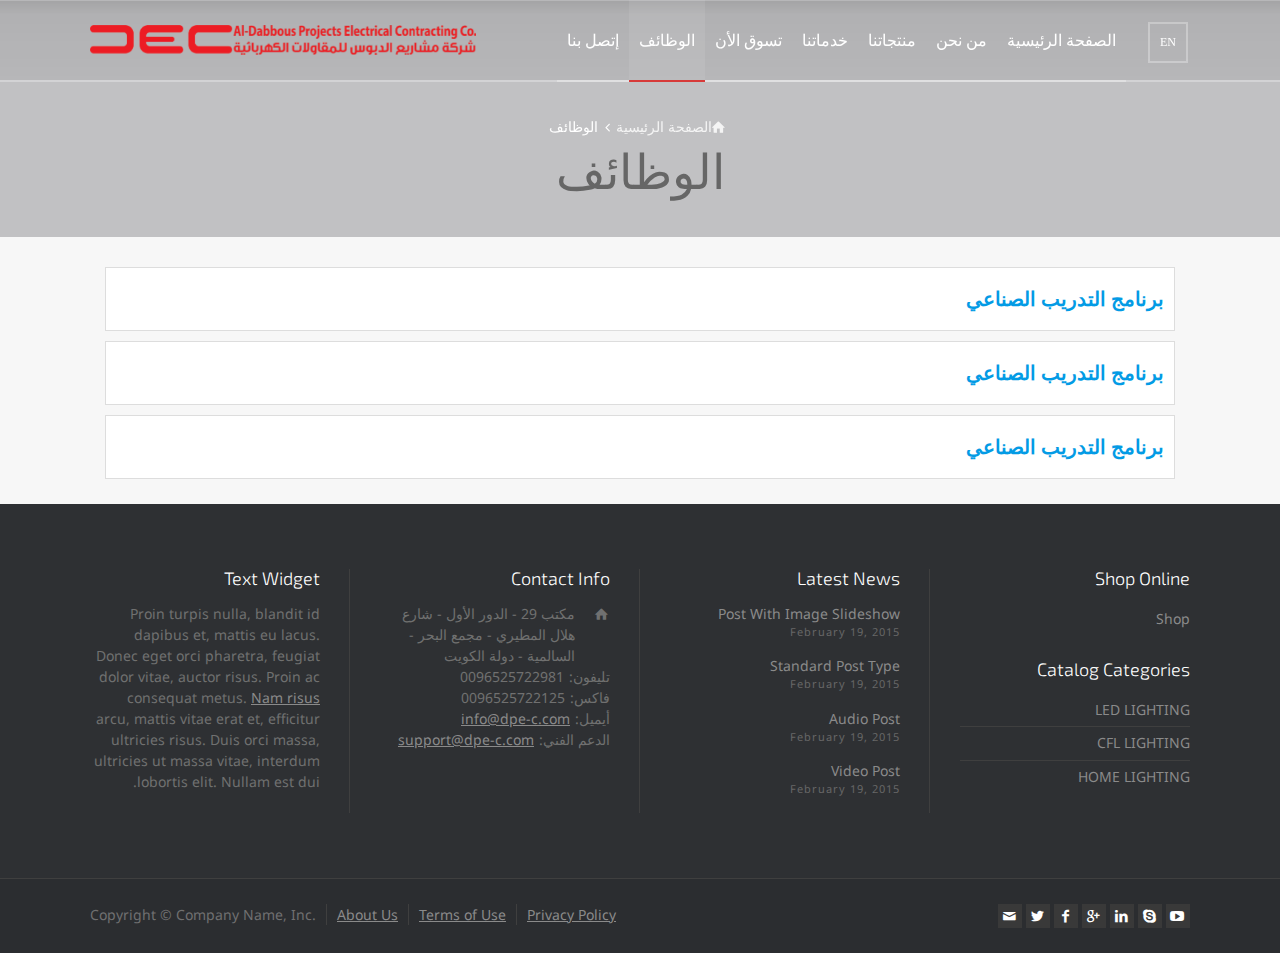
<file: ar/career.html>
<!doctype html>
<html lang="en-US" class="no-js">

<head>
	<meta charset="UTF-8" />
	<meta name="viewport" content="width=device-width, initial-scale=1, maximum-scale=1">
	<title>Al-Dabbous Projects Electrical Contractiong Co.</title>
	<link rel='dns-prefetch' href='https://fonts.googleapis.com/' />
	<link type="text/css" media="all" href="../css/autoptimize_32540e44060304856d0320cb5774f41c.css" rel="stylesheet" />
	<link type="text/css" media="all" href="../css/custom.css" rel="stylesheet" />
	<link rel='stylesheet' href='https://fonts.googleapis.com/css?family=Exo+2%3A300,regular%7CNoto+Sans%3Aregular&amp;subset=cyrillic,latin,greek,devanagari,cyrillic-ext,greek-ext,vietnamese,latin-ext&amp;ver=4.9.3'
	 type='text/css' media='all' />
	<script src='../js/jquery.js'></script>

	<style>
		.stuck #logo a {
			max-height: 65px;
			line-height: 65px;
		}

		.stuck #navigation>li>a {
			line-height: 65px;
		}

		#navigation>li>a,
		#logo a {
			transition: all .3s linear;
		}

		@media screen and (max-width:980px) {
			.uc-tools-desktop {
				display: none;
			}
		}
	</style>


</head>

<body class="home page-template-default page page-id-2360 rt-loading overlapped-header header-layout2 wpb-js-composer js-comp-ver-4.9.2 vc_responsive page-arabic">
	<div class="go-to-top icon-up-open"></div>
	<!-- background wrapper -->
	<div id="container">
		<header class="top-header overlapped fullwidth sticky sticky-logo">
			<div class="header-elements">
				<!-- mobile menu button -->
				<div class="mobile-menu-button icon-menu"></div>

				<!-- logo -->
				<div id="logo" class="site-logo">
					<a href="index.html" title="Electrical Website" class="logo-image-link">
						<img src="../img/rt20-logo-1x1.png" alt="Logo" class="main_logo" />
						<img src="../img/rt20-logo-1x1.png" alt="Logo" class="sticky_logo" /></a>
				</div><!-- / end #logo -->

				<div class="header-right">


					<!-- navigation holder -->
					<nav>
						<ul id="navigation" class="menu">
							<li class="menu-item" data-depth='0'>
								<a href="index.html">الصفحة الرئيسية</a>
							</li>
							<li class="menu-item menu-item-has-children o-direction" data-depth='0'>
								<a href="javascript:void(0);">من نحن</a>
								<ul class="sub-menu">
									<li class="menu-item" data-depth='1'>
										<a href="javascript:void(0);">حول DEC</a>
									</li>
									<li class="menu-item" data-depth='1'>
										<a href="javascript:void(0);">مهمتنا</a>
									</li>
								</ul>
							</li>
							<li class="menu-item menu-item-has-children o-direction" data-depth="0">
								<a href="javascript:void(0);">منتجاتنا</a>
								<ul class="sub-menu">
									<li class="menu-item menu-item-has-children" data-depth="1">
										<a href="javascript:void(0);">LED إضاءة</a>
										<ul class="sub-menu">
											<li class="menu-item menu-item-has-children"
											 data-depth="2"><a href="javascript:void(0);">LED لمبات</a>
												<ul class="sub-menu">
													<li class="menu-item" data-depth="3">
														<a href="javascript:void(0);">LED لمبات</a>
													</li>
													<li class="menu-item" data-depth="3">
														<a href="javascript:void(0);">LED فليمانت</a>
													</li>
												</ul>
											</li>
											<li class="menu-item menu-item-has-children" data-depth="2">
												<a href="javascript:void(0);">LED معلقات الإنارة</a>
												<ul class="sub-menu">
													<li class="menu-item" data-depth="3">
														<a href="javascript:void(0);">إضاءة داخلية</a>
													</li>
													<li class="menu-item" data-depth="3">
														<a href="javascript:void(0);">إضاءة خارجية</a>
													</li>
												</ul>
											</li>
											<li class="menu-item" data-depth="2">
												<a href="javascript:void(0);">LED إضاءة الشوارع</a>
											</li>
											
										</ul>
									</li>
									<li class="menu-item" data-depth="1">
										<a href="javascript:void(0);">توفير الطاقة  لمبات </a>
									</li>
									<li class="menu-item menu-item-has-children" data-depth="1">
										<a href="javascript:void(0);">إضاءة المنازل</a>
										<ul class="sub-menu">
											<li class="menu-item menu-item-has-children" data-depth="2">
												<a href="javascript:void(0);">المعلقات</a>
												<ul class="sub-menu">
													<li class="menu-item" data-depth="3">
														<a href="javascript:void(0);">معلقات ماريا تريسا</a>
													</li>
													<li class="menu-item" data-depth="3">
														<a href="javascript:void(0);">معلقات كريستال</a>
													</li>
													<li class="menu-item" data-depth="3">
														<a href="javascript:void(0);">سقفيات</a>
													</li>
													<li class="menu-item" data-depth="3">
														<a href="javascript:void(0);">معلقات مودرن</a>
													</li>
													<li class="menu-item" data-depth="3">
														<a href="javascript:void(0);">معلقات حديد كلاسيك</a>
													</li>
												</ul>
											</li>
											<li class="menu-item menu-item-has-children" data-depth="2">
												<a href="javascript:void(0);">جوانب</a>
												<ul class="sub-menu">
													<li class="menu-item" data-depth="3">
														<a href="javascript:void(0);">جوانب كريستال</a>
													</li>
													<li class="menu-item" data-depth="3">
														<a href="javascript:void(0);">جوانب شمعدان</a>
													</li>
													<li class="menu-item" data-depth="3">
														<a href="javascript:void(0);">جوانب كلاسيك</a>
													</li>
												</ul>
											</li>
											<li class="menu-item" data-depth="2">
												<a href="javascript:void(0);">فوانيس</a>
											</li>
											<li class="menu-item menu-item-has-children" data-depth="2">
												<a href="javascript:void(0);">إضاءة مكتب و طاولات</a>
												<ul class="sub-menu">
													<li class="menu-item" data-depth="3">
														<a href="javascript:void(0);">لمبات إضاءة أرضية</a>
													</li>
													<li class="menu-item" data-depth="3">
														<a href="javascript:void(0);">لمبات مكتب</a>
													</li>
													<li class="menu-item" data-depth="3">
														<a href="javascript:void(0);">لمبات كريستال</a>
													</li>
													<li class="menu-item" data-depth="3">
														<a href="javascript:void(0);">لمبات زجاج فينيسي</a>
													</li>
													<li class="menu-item" data-depth="3">
														<a href="javascript:void(0);">لمبات  جانبية خزف</a>
													</li>
													<li class="menu-item" data-depth="3">
														<a href="javascript:void(0);">لمبات جانبية حديد</a>
													</li>
												</ul>
											</li>
											<li class="menu-item" data-depth="2">
												<a href="javascript:void(0);">إضاءة الحدائق</a>
											</li>
										</ul>
									</li>
								</ul>
							</li>
							<li class="menu-item" data-depth='0'>
								<a href="javascript:void(0);">خدماتنا</a>
							</li>
							<li class="menu-item" data-depth='0'>
								<a href="javascript:void(0);">تسوق الأن</a>
							</li>
							<li class="menu-item current-menu-item" data-depth='0'>
								<a href="javascript:void(0);">الوظائف</a>
							</li>
							<li class="menu-item" data-depth='0'>
								<a href="contact-us.html">إتصل بنا</a>
							</li>
						</ul>
					</nav>
					

					<!-- shortcut buttons -->
					<div id="tools" class="uc-tools-desktop">
						<ul>


							<!-- <li class="tool-icon" title="Login"><span class="icon-line-login"></span>

								<div class="widget">
									<h5>Login</h5>


									<form method="post" class="login" action="my-account.html">


										<p class="form-row form-row-wide">
											<label for="username">Username or email address <span class="required">*</span></label>
											<input class="input-text" name="username" id="username" value="" type="text">
										</p>
										<p class="form-row form-row-wide">
											<label for="password">Password <span class="required">*</span></label>
											<input class="input-text" name="password" id="password" type="password">
										</p>


										<p class="form-row">
											<input id="_wpnonce" name="_wpnonce" value="88dbec675f" type="hidden"><input name="_wp_http_referer" value="/"
											 type="hidden"> <input class="button" name="login" value="Login" type="submit">
											<label for="rememberme" class="inline">
												<input name="rememberme" id="rememberme" value="forever" type="checkbox"> Remember me </label>
										</p>
										<p class="lost_password">
											<a href="lost-password.html">Lost your password?</a>
										</p>


									</form>

								</div>
							</li> -->


							<!-- <li class="tool-icon cart" title="Cart"><span class="icon-line-bag"><sub class="number empty">0</sub></span>
								<div class="widget woocommerce widget_shopping_cart">

									<h5>Cart</h5>
									<div class="widget_shopping_cart_content"></div>

								</div>
							</li> -->

							<!-- <li class="tool-icon search" title="Search"><span class="icon-line-search"></span>
								<div class="widget">
									<form method="get" action="rt20-demo3_rtthemes_default.html" class="wp-search-form rt_form">
										<ul>
											<li><input class="search showtextback" placeholder="search" name="s" type="text"><span class="icon-search-1"></span></li>
										</ul>
									</form>
								</div>
							</li> -->



							<li class="tool-icon languages" title="Languages" onclick="javascript:location.href='../en/career.html'"><span><sub>En</sub></span>
							</li>
						</ul>

						<ul>
							<li class="tool-icon" title="Toggle Buttons"><span class="icon-plus"></span></li>
						</ul>

					</div><!-- / end #tools -->



				</div><!-- / end .header-right -->
				<div id="tools">
					<ul></ul>
					<ul class="">






						<li class="tool-icon languages" title="Languages" onclick="javascript:location.href='../en/career.html'"><span><sub>EN</sub></span>
						</li>
					</ul>

					<!-- <ul>
							<li class="tool-icon" title="Toggle Buttons"><span class="icon-plus"></span></li>
						</ul> -->

				</div>

			</div>



		</header>



		<!-- main contents -->
		<div id="main_content">
			<div class="content_row row sub_page_header fullwidth rtl" style="background-color: #c1c1c3;">
				<div class="content_row_wrapper  ">
					<div class="col col-sm-12">
						<div class="breadcrumb">
							<ol vocab="http://schema.org/" typeof="BreadcrumbList">
								<li property="itemListElement" typeof="ListItem">
									<a property="item" typeof="WebPage" class="icon-home" href="index.html"><span property="name">الصفحة الرئيسية</span>
										<meta property="position" content="1"></a> <span class="icon-angle-right"></span> </li>
								<li property="itemListElement" typeof="ListItem">
									<span property="name">الوظائف</span>
									<meta property="position" content="2">
								</li>
							</ol>
						</div>
						<section class="page-title">
							<h1>الوظائف</h1>
						</section>
					</div>
				</div>
			</div>
			<div class="content_row row vc_row wpb_row vc_row-fluid default-style fullwidth rtl">
                <div class="content_row_wrapper  default" style="padding-left:15px;padding-right:15px;">
                    <div class="vc_col-sm-12 wpb_column vc_column_container">
                        <div class="wpb_wrapper career-block">
                            <div class="rt-toggle">
                                <ol>
                                    <li class="poptop">
                                        <div class="toggle-head">
                                            <div class="toggle-title clean_heading">برنامج التدريب الصناعي</div>
                                        </div>
                                        <div class="toggle-content">
                                            <p class="job_discription">نحن نقدم التدريب الصناعي على ما يلي
                                                التقنيات:
                                            </p>
                                            <ul class="jobs_ul">
                                                <li>PHP</li>
                                                <li> MVC Framework </li>
                                                <li> MySql (database) </li>
                                                <li> Web API and Web services (xml, json), Payment gateways, Paypal</li>
                                                <li> Content Management Systems </li>
                                                <li> HTML5 </li>
                                                <li> jQuery</li>
                                                <li> javascript</li>
                                                <li> CSS3</li>
                                                <li> Bootstrap</li>
                                            </ul>

                                            <p class="job_discription" style="padding-bottom:0 !important;">النقاط المهمة الأخرى: </p>
                                            <ul class="jobs_ul">
                                                <li>العمل على المشاريع الحية.</li>
                                                <li>تعلم التكنولوجيا من المبرمجين الذين لديهم أكثر من 6 سنوات من الخبرة.</li>
                                                <li>جلسات حول أحدث موضوعات التكنولوجيا من المبرمجين الضيوف (من أفضل شركات تكنولوجيا المعلومات).</li>
                                                <li>جلسات المهارات الناعمة من الخبراء.</li>
                                                <li>مدة التدريب 3 أشهر.</li>
                                            </ul>
                                            <p></p>

                                            <p class="job_discription"> ملاحظة: عند الانتهاء من برنامج التدريب الناجح لمدة 3 أشهر ، ستقوم الشركة بتوفير فرص العمل براتب جيد للمتدربين الذين سيحصلون على إجمالي 80٪ في برنامج التدريب الكامل.</p>
                                            <p class="job_discription">لمزيد من المعلومات:<br>
                                                Email us: <a href="mailto:hr@info@dpe-c.com">hr@info@dpe-c.com</a> مع سطر الموضوع: تطبيق للحصول على برنامج التدريب الصناعي<br>
                                                اتصل بنا على +96525722981
                                            </p>
                                            <p class="job_discription">
                                                <div class="form-group vc_col-md-12">
                                                    <label class="vc_col-md-2">اسم:</label>
                                                    <input type="text" class="vc_col-md-6">
                                                </div>
                                                <div class="form-group vc_col-md-12">
                                                    <label class="vc_col-md-2">البريد الإلكتروني:</label>
                                                    <input type="email" class="vc_col-md-6">
                                                </div>
                                                <div class="form-group vc_col-md-12">
                                                    <label class="vc_col-md-2">CV:</label>
                                                    <input type="file" style="height: 32px;" class="pull-left">
                                                </div>
                                                <div class="form-group vc_col-md-12">
                                                    <label class="vc_col-md-2">&nbsp;</label>
                                                    <!-- <input type="file" class="col-md-6"> -->
                                                    <!-- <input type="button" class="button submit" value="Apply Now"> 
                                                        -->
                                                    <a href="#" target="_self" title="Title" class="button_  color small">قدم الآن</a>
                                                </div>
                                                <div class="clearfix"></div>
                                            </p>
                                        </div>
                                    </li>
                                </ol>
                            </div>
                            <div class="rt-toggle">
                                <ol>
                                    <li class="poptop">
                                        <div class="toggle-head">
                                            <div class="toggle-title clean_heading">برنامج التدريب الصناعي</div>
                                        </div>
                                        <div class="toggle-content">
                                            <p class="job_discription">نحن نقدم التدريب الصناعي على ما يلي
                                                التقنيات:
                                            </p>
                                            <ul class="jobs_ul">
                                                <li>PHP</li>
                                                <li> MVC Framework </li>
                                                <li> MySql (database) </li>
                                                <li> Web API and Web services (xml, json), Payment gateways, Paypal</li>
                                                <li> Content Management Systems </li>
                                                <li> HTML5 </li>
                                                <li> jQuery</li>
                                                <li> javascript</li>
                                                <li> CSS3</li>
                                                <li> Bootstrap</li>
                                            </ul>

                                            <p class="job_discription" style="padding-bottom:0 !important;">النقاط المهمة الأخرى: </p>
                                            <ul class="jobs_ul">
                                                <li>العمل على المشاريع الحية.</li>
                                                <li>تعلم التكنولوجيا من المبرمجين الذين لديهم أكثر من 6 سنوات من الخبرة.</li>
                                                <li>جلسات حول أحدث موضوعات التكنولوجيا من المبرمجين الضيوف (من أفضل شركات تكنولوجيا المعلومات).</li>
                                                <li>جلسات المهارات الناعمة من الخبراء.</li>
                                                <li>مدة التدريب 3 أشهر.</li>
                                            </ul>
                                            <p></p>

                                            <p class="job_discription"> ملاحظة: عند الانتهاء من برنامج التدريب الناجح لمدة 3 أشهر ، ستقوم الشركة بتوفير فرص العمل براتب جيد للمتدربين الذين سيحصلون على إجمالي 80٪ في برنامج التدريب الكامل.</p>
                                            <p class="job_discription">لمزيد من المعلومات:<br>
                                                Email us: <a href="mailto:hr@info@dpe-c.com">hr@info@dpe-c.com</a> مع سطر الموضوع: تطبيق للحصول على برنامج التدريب الصناعي<br>
                                                اتصل بنا على +96525722981
                                            </p>
                                            <p class="job_discription">
                                                <div class="form-group vc_col-md-12">
                                                    <label class="vc_col-md-2">اسم:</label>
                                                    <input type="text" class="vc_col-md-6">
                                                </div>
                                                <div class="form-group vc_col-md-12">
                                                    <label class="vc_col-md-2">البريد الإلكتروني:</label>
                                                    <input type="email" class="vc_col-md-6">
                                                </div>
                                                <div class="form-group vc_col-md-12">
                                                    <label class="vc_col-md-2">CV:</label>
                                                    <input type="file" style="height: 32px;" class="pull-left">
                                                </div>
                                                <div class="form-group vc_col-md-12">
                                                    <label class="vc_col-md-2">&nbsp;</label>
                                                    <!-- <input type="file" class="col-md-6"> -->
                                                    <!-- <input type="button" class="button submit" value="Apply Now"> 
                                                        -->
                                                    <a href="#" target="_self" title="Title" class="button_  color small">قدم الآن</a>
                                                </div>
                                                <div class="clearfix"></div>
                                            </p>
                                        </div>
                                    </li>
                                </ol>
                            </div>
                            <div class="rt-toggle">
                                <ol>
                                    <li class="poptop">
                                        <div class="toggle-head">
                                            <div class="toggle-title clean_heading">برنامج التدريب الصناعي</div>
                                        </div>
                                        <div class="toggle-content">
                                            <p class="job_discription">نحن نقدم التدريب الصناعي على ما يلي
                                                التقنيات:
                                            </p>
                                            <ul class="jobs_ul">
                                                <li>PHP</li>
                                                <li> MVC Framework </li>
                                                <li> MySql (database) </li>
                                                <li> Web API and Web services (xml, json), Payment gateways, Paypal</li>
                                                <li> Content Management Systems </li>
                                                <li> HTML5 </li>
                                                <li> jQuery</li>
                                                <li> javascript</li>
                                                <li> CSS3</li>
                                                <li> Bootstrap</li>
                                            </ul>

                                            <p class="job_discription" style="padding-bottom:0 !important;">النقاط المهمة الأخرى: </p>
                                            <ul class="jobs_ul">
                                                <li>العمل على المشاريع الحية.</li>
                                                <li>تعلم التكنولوجيا من المبرمجين الذين لديهم أكثر من 6 سنوات من الخبرة.</li>
                                                <li>جلسات حول أحدث موضوعات التكنولوجيا من المبرمجين الضيوف (من أفضل شركات تكنولوجيا المعلومات).</li>
                                                <li>جلسات المهارات الناعمة من الخبراء.</li>
                                                <li>مدة التدريب 3 أشهر.</li>
                                            </ul>
                                            <p></p>

                                            <p class="job_discription"> ملاحظة: عند الانتهاء من برنامج التدريب الناجح لمدة 3 أشهر ، ستقوم الشركة بتوفير فرص العمل براتب جيد للمتدربين الذين سيحصلون على إجمالي 80٪ في برنامج التدريب الكامل.</p>
                                            <p class="job_discription">لمزيد من المعلومات:<br>
                                                Email us: <a href="mailto:hr@info@dpe-c.com">hr@info@dpe-c.com</a> مع سطر الموضوع: تطبيق للحصول على برنامج التدريب الصناعي<br>
                                                اتصل بنا على +96525722981
                                            </p>
                                            <p class="job_discription">
                                                <div class="form-group vc_col-md-12">
                                                    <label class="vc_col-md-2">اسم:</label>
                                                    <input type="text" class="vc_col-md-6">
                                                </div>
                                                <div class="form-group vc_col-md-12">
                                                    <label class="vc_col-md-2">البريد الإلكتروني:</label>
                                                    <input type="email" class="vc_col-md-6">
                                                </div>
                                                <div class="form-group vc_col-md-12">
                                                    <label class="vc_col-md-2">CV:</label>
                                                    <input type="file" style="height: 32px;" class="pull-left">
                                                </div>
                                                <div class="form-group vc_col-md-12">
                                                    <label class="vc_col-md-2">&nbsp;</label>
                                                    <!-- <input type="file" class="col-md-6"> -->
                                                    <!-- <input type="button" class="button submit" value="Apply Now"> 
                                                        -->
                                                    <a href="#" target="_self" title="Title" class="button_  color small">قدم الآن</a>
                                                </div>
                                                <div class="clearfix"></div>
                                            </p>
                                        </div>
                                    </li>
                                </ol>
                            </div>
                            

                        </div>
                    </div>
                </div>
            </div>










		</div><!-- / end #main_content -->

		<!-- footer -->
		<footer id="footer" class="clearfix footer">
			<section class="footer_widgets content_row row clearfix footer border_grid fixed_heights footer_contents fullwidth rtl">
				<div class="content_row_wrapper clearfix">
					<div id="footer-column-1" class="col col-sm-3 widgets_holder">
						<div class="footer_widget widget widget_text">
							<h5>Text Widget</h5>
							<div class="textwidget">
								<p>Proin turpis nulla, blandit id dapibus et, mattis eu lacus. Donec eget orci pharetra, feugiat dolor vitae,
									auctor risus. Proin ac consequat metus. <a href="index.html#" title="title">Nam risus</a>
									arcu, mattis vitae erat et, efficitur ultricies risus. Duis orci massa, ultricies ut massa vitae, interdum
									lobortis elit. Nullam est dui.</p>
							</div>
						</div>
					</div>
					<div id="footer-column-2" class="col col-sm-3 widgets_holder">
						<div class="footer_widget widget widget_contact_info">
							<h5>Contact Info</h5>
							<div class="with_icons style-1">
								<div><span class="icon icon-home"></span>
									<div>مكتب 29 - الدور الأول - شارع هلال المطيري - مجمع البحر - السالمية - دولة الكويت</div>
								</div>
								<div><span class="icon icon-phon">تليفون:</span>
									<div>0096525722981</div>
								</div>
								<div><span class="icon icon-fax">فاكس:</span>
									<div>0096525722125</div>
								</div>
								<div><span class="icon icon-mail-">أيميل:</span>
									<div><a href="mailto:info@dpe-c.com">info@dpe-c.com</a></div>
								</div>
								<div><span class="icon icon-lifebuo">الدعم الفني:</span>
									<div><a href="mailto:support@dpe-c.com">support@dpe-c.com</a></div>
								</div>
								<!-- <div><span class="icon icon-map"></span>
									<div><a href="javascript:void(0);" title="Find us on map">Find us on map</a></div>
								</div> -->
							</div>
						</div>
						<!-- <div class="footer_widget widget widget_search">
							<form method="get" action="#" class="wp-search-form rt_form">
								<ul>
									<li><input type="text" class='search showtextback' placeholder="search" name="s" /><span class="icon-search-1"></span></li>
								</ul>
							</form>
						</div> -->
					</div>
					<div id="footer-column-3" class="col col-sm-3 widgets_holder">
						<div class="footer_widget widget widget_latest_posts">
							<h5>Latest News</h5>
							<div>

								<a class="title" href="javascript:void(0);" title="Post With Image Slideshow" rel="bookmark">Post With
									Image Slideshow</a>
								<span class="meta">February 19, 2015</span>

							</div>

							<div>

								<a class="title" href="javascript:void(0);" title="Standard Post Type" rel="bookmark">Standard Post Type</a>
								<span class="meta">February 19, 2015</span>

							</div>

							<div>

								<a class="title" href="javascript:void(0);" title="Audio Post" rel="bookmark">Audio Post</a>
								<span class="meta">February 19, 2015</span>

							</div>

							<div>

								<a class="title" href="javascript:void(0);" title="Video Post" rel="bookmark">Video Post</a>
								<span class="meta">February 19, 2015</span>

							</div>
						</div>
					</div>
					<div id="footer-column-4" class="col col-sm-3 widgets_holder">
						<div class="footer_widget widget widget_nav_menu">
							<h5>Shop Online</h5>
							<div class="menu-menu-for-footer-widget-area-1-container">
								<ul id="menu-menu-for-footer-widget-area-1" class="menu">
									<li id="menu-item-2720" class="menu-item menu-item-2720"><a href="javascript:void(0);">Shop</a></li>
									<!-- <li id="menu-item-2719" class="menu-item menu-item-2719"><a
										 href="my-account.html">My Account</a></li> -->
								</ul>
							</div>
						</div>
						<div class="footer_widget widget widget_nav_menu">
							<h5>Catalog Categories</h5>
							<div class="menu-menu-for-footer-widget-area-2-container">
								<ul id="menu-menu-for-footer-widget-area-2" class="menu">
									<li id="menu-item-2668" class="menu-item menu-item-2668"><a
										 href="javascript:void(0);">LED LIGHTING</a></li>
									<li id="menu-item-2669" class="menu-item menu-item-2669"><a
										 href="javascript:void(0);">CFL LIGHTING</a></li>
									<li id="menu-item-2670" class="menu-item menu-item-2670"><a
										 href="javascript:void(0);">HOME LIGHTING</a></li>
								</ul>
							</div>
						</div>
					</div>
				</div>
			</section>
			<div class="content_row row clearfix footer_contents footer_info_bar fullwidth">
				<div class="content_row_wrapper clearfix">
					<div class="col col-sm-12">
						<div class="copyright">Copyright &copy; Company Name, Inc.</div>
						<ul id="footer-navigation" class="menu">
							<li id="menu-item-2718" class="menu-item menu-item-2718"><a href="javascript:void(0);">About
									Us</a></li>
							<li id="menu-item-2666" class="menu-item menu-item-2666"><a href="javascript:void(0);">Terms
									of Use</a></li>
							<li id="menu-item-2667" class="menu-item menu-item-2667"><a href="javascript:void(0);">Privacy
									Policy</a></li>
						</ul>
						<ul class="social_media">
							<li class="mail"><a class="icon-mail" target="_blank" href="#" title="Email"><span>Send us email</span></a></li>
							<li class="twitter"><a class="icon-twitter" target="_blank" href="#" title="Twitter"><span>Follow
										us on Twitter</span></a></li>
							<li class="facebook"><a class="icon-facebook" target="_blank" href="#" title="Facebook"><span>Follow
										us on Facebook</span></a></li>
							<li class="gplus"><a class="icon-gplus" target="_blank" href="#" title="Google +"><span>Follow
										us on Google+</span></a></li>
							<li class="linkedin"><a class="icon-linkedin" target="_blank" href="#" title="Linkedin"><span>Career
										Opportunities</span></a></li>
							<li class="skype"><a class="icon-skype" target="_blank" href="#" title="Skype"><span>Call
										us via Skype</span></a></li>
							<li class="youtube-play"><a class="icon-youtube-play" target="_blank" href="#" title="YouTube"><span>Subscribe
										our YouTube Channel</span></a></li>
						</ul>
					</div>
				</div>
			</div>
		</footer><!-- / end #footer -->

	</div><!-- / end #container -->

	<script src="../js/autoptimize_cbee66327c8ad88250595d76b840e910.js"></script>
	<script src="../js/main.js"></script>
	<script>
		window.onscroll = function () { scrollFunction() };
		function scrollFunction() {
			if (document.body.scrollTop > 100 || document.documentElement.scrollTop > 100) {
				$("header").addClass('stuck');
			} else {
				$("header").removeClass('stuck');
			}
		}

	</script>
	
</body>

</html>
</file>
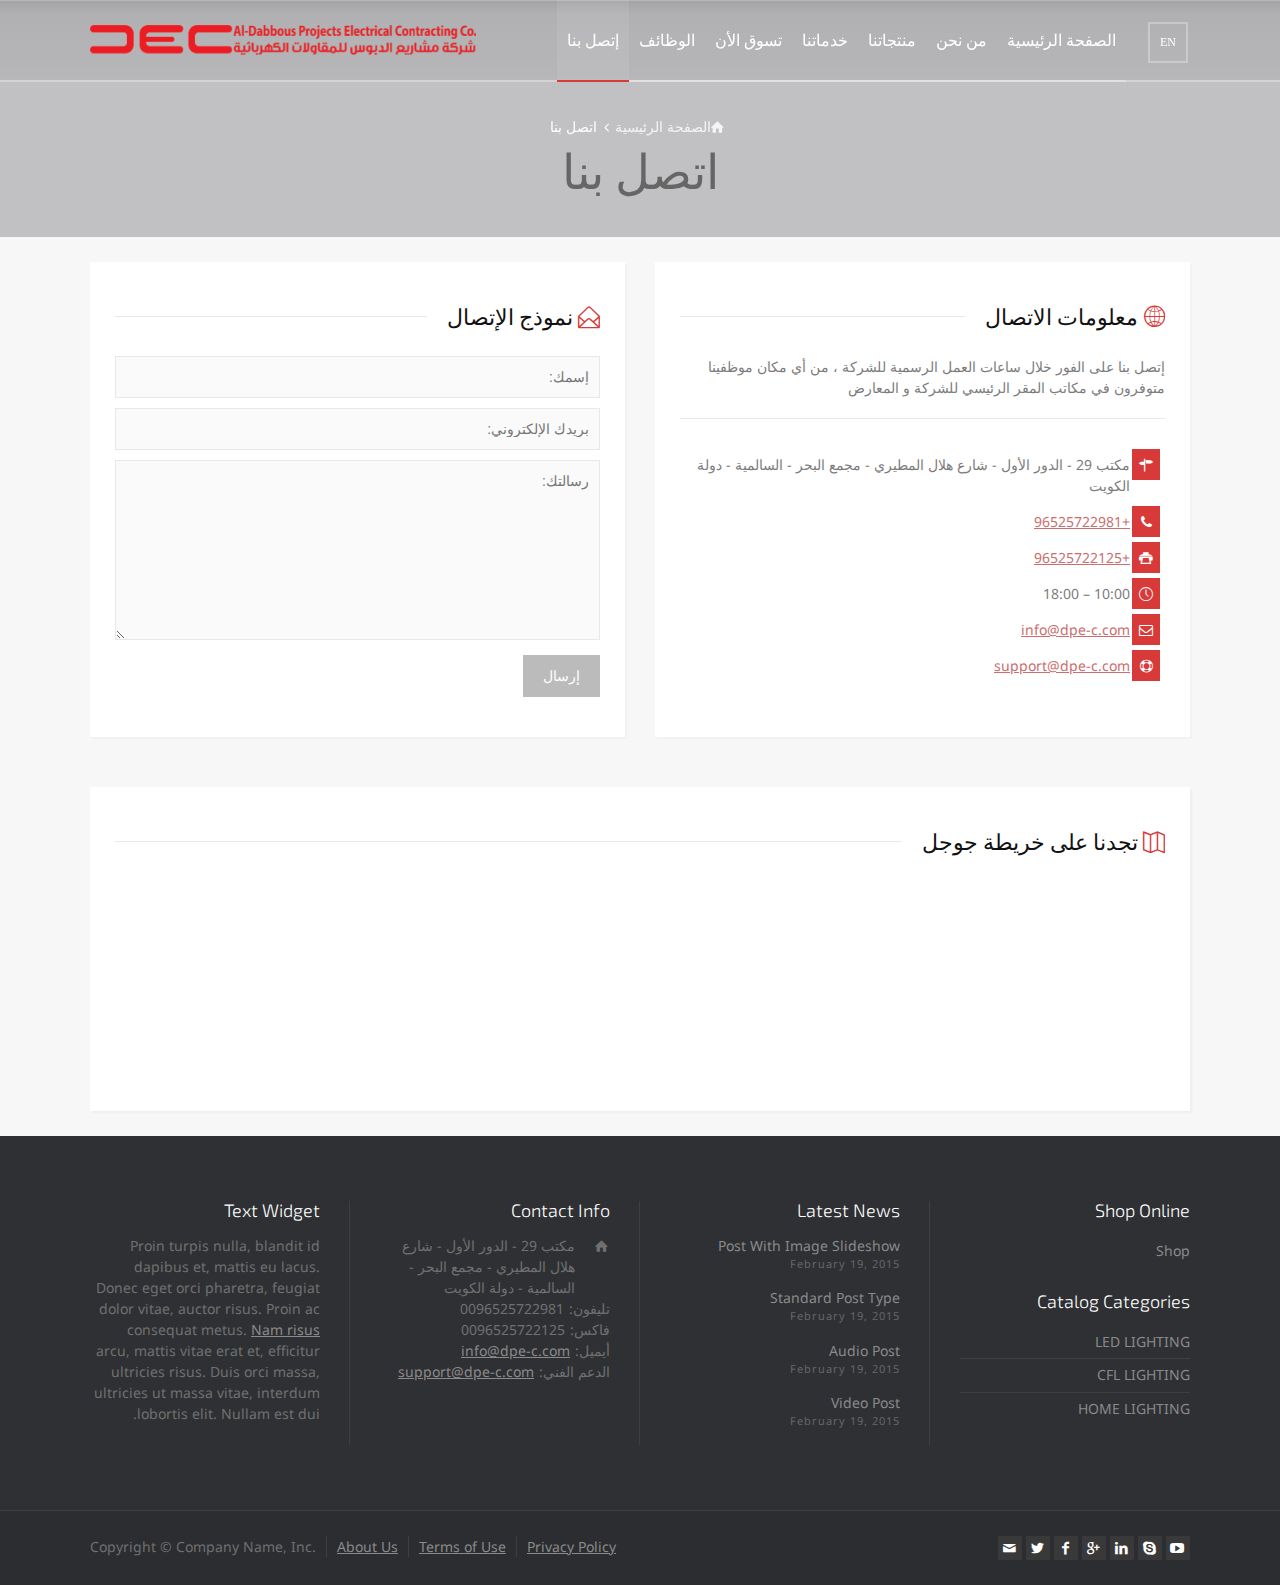
<file: ar/contact-us.html>
<!doctype html>
<html lang="en-US" class="no-js">

<head>
	<meta charset="UTF-8" />
	<meta name="viewport" content="width=device-width, initial-scale=1, maximum-scale=1">
	<title>Al-Dabbous Projects Electrical Contractiong Co.</title>
	<link rel='dns-prefetch' href='https://fonts.googleapis.com/' />
	<link type="text/css" media="all" href="../css/autoptimize_32540e44060304856d0320cb5774f41c.css" rel="stylesheet" />
	<link type="text/css" media="all" href="../css/custom.css" rel="stylesheet" />
	<link rel='stylesheet' href='https://fonts.googleapis.com/css?family=Exo+2%3A300,regular%7CNoto+Sans%3Aregular&amp;subset=cyrillic,latin,greek,devanagari,cyrillic-ext,greek-ext,vietnamese,latin-ext&amp;ver=4.9.3'
	 type='text/css' media='all' />
	<script src='../js/jquery.js'></script>

	<style>
		.stuck #logo a {
			max-height: 65px;
			line-height: 65px;
		}

		.stuck #navigation>li>a {
			line-height: 65px;
		}

		#navigation>li>a,
		#logo a {
			transition: all .3s linear;
		}

		@media screen and (max-width:980px) {
			.uc-tools-desktop {
				display: none;
			}
		}
	</style>


</head>

<body class="home page-template-default page page-id-2360 rt-loading overlapped-header header-layout2 wpb-js-composer js-comp-ver-4.9.2 vc_responsive page-arabic">
	<div class="go-to-top icon-up-open"></div>
	<!-- background wrapper -->
	<div id="container">
		<header class="top-header overlapped fullwidth sticky sticky-logo">
			<div class="header-elements">
				<!-- mobile menu button -->
				<div class="mobile-menu-button icon-menu"></div>

				<!-- logo -->
				<div id="logo" class="site-logo">
					<a href="index.html" title="Electrical Website" class="logo-image-link">
						<img src="../img/rt20-logo-1x1.png" alt="Logo" class="main_logo" />
						<img src="../img/rt20-logo-1x1.png" alt="Logo" class="sticky_logo" /></a>
				</div><!-- / end #logo -->

				<div class="header-right">


					<!-- navigation holder -->
					<nav>
						<ul id="navigation" class="menu">
							<li class="menu-item" data-depth='0'>
								<a href="index.html">الصفحة الرئيسية</a>
							</li>
							<li class="menu-item menu-item-has-children o-direction" data-depth='0'>
								<a href="javascript:void(0);">من نحن</a>
								<ul class="sub-menu">
									<li class="menu-item" data-depth='1'>
										<a href="javascript:void(0);">حول DEC</a>
									</li>
									<li class="menu-item" data-depth='1'>
										<a href="javascript:void(0);">مهمتنا</a>
									</li>
								</ul>
							</li>
							<li class="menu-item menu-item-has-children o-direction" data-depth="0">
								<a href="javascript:void(0);">منتجاتنا</a>
								<ul class="sub-menu">
									<li class="menu-item menu-item-has-children" data-depth="1">
										<a href="javascript:void(0);">LED إضاءة</a>
										<ul class="sub-menu">
											<li class="menu-item menu-item-has-children"
											 data-depth="2"><a href="javascript:void(0);">LED لمبات</a>
												<ul class="sub-menu">
													<li class="menu-item" data-depth="3">
														<a href="javascript:void(0);">LED لمبات</a>
													</li>
													<li class="menu-item" data-depth="3">
														<a href="javascript:void(0);">LED فليمانت</a>
													</li>
												</ul>
											</li>
											<li class="menu-item menu-item-has-children" data-depth="2">
												<a href="javascript:void(0);">LED معلقات الإنارة</a>
												<ul class="sub-menu">
													<li class="menu-item" data-depth="3">
														<a href="javascript:void(0);">إضاءة داخلية</a>
													</li>
													<li class="menu-item" data-depth="3">
														<a href="javascript:void(0);">إضاءة خارجية</a>
													</li>
												</ul>
											</li>
											<li class="menu-item" data-depth="2">
												<a href="javascript:void(0);">LED إضاءة الشوارع</a>
											</li>
											
										</ul>
									</li>
									<li class="menu-item" data-depth="1">
										<a href="javascript:void(0);">توفير الطاقة  لمبات </a>
									</li>
									<li class="menu-item menu-item-has-children" data-depth="1">
										<a href="javascript:void(0);">إضاءة المنازل</a>
										<ul class="sub-menu">
											<li class="menu-item menu-item-has-children" data-depth="2">
												<a href="javascript:void(0);">المعلقات</a>
												<ul class="sub-menu">
													<li class="menu-item" data-depth="3">
														<a href="javascript:void(0);">معلقات ماريا تريسا</a>
													</li>
													<li class="menu-item" data-depth="3">
														<a href="javascript:void(0);">معلقات كريستال</a>
													</li>
													<li class="menu-item" data-depth="3">
														<a href="javascript:void(0);">سقفيات</a>
													</li>
													<li class="menu-item" data-depth="3">
														<a href="javascript:void(0);">معلقات مودرن</a>
													</li>
													<li class="menu-item" data-depth="3">
														<a href="javascript:void(0);">معلقات حديد كلاسيك</a>
													</li>
												</ul>
											</li>
											<li class="menu-item menu-item-has-children" data-depth="2">
												<a href="javascript:void(0);">جوانب</a>
												<ul class="sub-menu">
													<li class="menu-item" data-depth="3">
														<a href="javascript:void(0);">جوانب كريستال</a>
													</li>
													<li class="menu-item" data-depth="3">
														<a href="javascript:void(0);">جوانب شمعدان</a>
													</li>
													<li class="menu-item" data-depth="3">
														<a href="javascript:void(0);">جوانب كلاسيك</a>
													</li>
												</ul>
											</li>
											<li class="menu-item" data-depth="2">
												<a href="javascript:void(0);">فوانيس</a>
											</li>
											<li class="menu-item menu-item-has-children" data-depth="2">
												<a href="javascript:void(0);">إضاءة مكتب و طاولات</a>
												<ul class="sub-menu">
													<li class="menu-item" data-depth="3">
														<a href="javascript:void(0);">لمبات إضاءة أرضية</a>
													</li>
													<li class="menu-item" data-depth="3">
														<a href="javascript:void(0);">لمبات مكتب</a>
													</li>
													<li class="menu-item" data-depth="3">
														<a href="javascript:void(0);">لمبات كريستال</a>
													</li>
													<li class="menu-item" data-depth="3">
														<a href="javascript:void(0);">لمبات زجاج فينيسي</a>
													</li>
													<li class="menu-item" data-depth="3">
														<a href="javascript:void(0);">لمبات  جانبية خزف</a>
													</li>
													<li class="menu-item" data-depth="3">
														<a href="javascript:void(0);">لمبات جانبية حديد</a>
													</li>
												</ul>
											</li>
											<li class="menu-item" data-depth="2">
												<a href="javascript:void(0);">إضاءة الحدائق</a>
											</li>
										</ul>
									</li>
								</ul>
							</li>
							<li class="menu-item" data-depth='0'>
								<a href="javascript:void(0);">خدماتنا</a>
							</li>
							<li class="menu-item" data-depth='0'>
								<a href="javascript:void(0);">تسوق الأن</a>
							</li>
							<li class="menu-item" data-depth='0'>
								<a href="career.html">الوظائف</a>
							</li>
							<li class="menu-item current-menu-item" data-depth='0'>
								<a href="javascript:void(0);">إتصل بنا</a>
							</li>
						</ul>
					</nav>
					

					<!-- shortcut buttons -->
					<div id="tools" class="uc-tools-desktop">
						<ul>


							<!-- <li class="tool-icon" title="Login"><span class="icon-line-login"></span>

								<div class="widget">
									<h5>Login</h5>


									<form method="post" class="login" action="my-account.html">


										<p class="form-row form-row-wide">
											<label for="username">Username or email address <span class="required">*</span></label>
											<input class="input-text" name="username" id="username" value="" type="text">
										</p>
										<p class="form-row form-row-wide">
											<label for="password">Password <span class="required">*</span></label>
											<input class="input-text" name="password" id="password" type="password">
										</p>


										<p class="form-row">
											<input id="_wpnonce" name="_wpnonce" value="88dbec675f" type="hidden"><input name="_wp_http_referer" value="/"
											 type="hidden"> <input class="button" name="login" value="Login" type="submit">
											<label for="rememberme" class="inline">
												<input name="rememberme" id="rememberme" value="forever" type="checkbox"> Remember me </label>
										</p>
										<p class="lost_password">
											<a href="lost-password.html">Lost your password?</a>
										</p>


									</form>

								</div>
							</li> -->


							<!-- <li class="tool-icon cart" title="Cart"><span class="icon-line-bag"><sub class="number empty">0</sub></span>
								<div class="widget woocommerce widget_shopping_cart">

									<h5>Cart</h5>
									<div class="widget_shopping_cart_content"></div>

								</div>
							</li> -->

							<!-- <li class="tool-icon search" title="Search"><span class="icon-line-search"></span>
								<div class="widget">
									<form method="get" action="rt20-demo3_rtthemes_default.html" class="wp-search-form rt_form">
										<ul>
											<li><input class="search showtextback" placeholder="search" name="s" type="text"><span class="icon-search-1"></span></li>
										</ul>
									</form>
								</div>
							</li> -->



							<li class="tool-icon languages" title="Languages" onclick="javascript:location.href='../en/contact-us.html'"><span><sub>En</sub></span>
							</li>
						</ul>

						<ul>
							<li class="tool-icon" title="Toggle Buttons"><span class="icon-plus"></span></li>
						</ul>

					</div><!-- / end #tools -->



				</div><!-- / end .header-right -->
				<div id="tools">
					<ul></ul>
					<ul class="">






						<li class="tool-icon languages" title="Languages" onclick="javascript:location.href='../en/contact-us.html'"><span><sub>EN</sub></span>
						</li>
					</ul>

					<!-- <ul>
							<li class="tool-icon" title="Toggle Buttons"><span class="icon-plus"></span></li>
						</ul> -->

				</div>

			</div>



		</header>



		<!-- main contents -->
		<div id="main_content">
			<div class="content_row row sub_page_header fullwidth rtl" style="background-color: #c1c1c3;">
				<div class="content_row_wrapper  ">
					<div class="col col-sm-12">
						<div class="breadcrumb">
							<ol vocab="http://schema.org/" typeof="BreadcrumbList">
								<li property="itemListElement" typeof="ListItem">
									<a property="item" typeof="WebPage" class="icon-home" href="index.html"><span property="name">الصفحة الرئيسية</span>
										<meta property="position" content="1"></a> <span class="icon-angle-right"></span> </li>
								<li property="itemListElement" typeof="ListItem">
									<span property="name">اتصل بنا</span>
									<meta property="position" content="2">
								</li>
							</ol>
						</div>
						<section class="page-title">
							<h1>اتصل بنا</h1>
						</section>
					</div>
				</div>
			</div>
			<div class="content_row row vc_row wpb_row vc_row-fluid default-style fullwidth boxed_columns fixed_heights rtl">
				<div class="content_row_wrapper  default">
					<div class="vc_col-sm-6 wpb_column vc_column_container" style="padding-top:20px;padding-bottom:20px;padding-left:20px;padding-right:20px;">
						<div class="wpb_wrapper">
							<div class="rt_heading_wrapper style-6">
								<h5 class="rt_heading  style-6"><span class="icon-globe-2 heading_icon"></span>معلومات الاتصال</h5>
							</div>
							<div class="wpb_text_column wpb_content_element ">
								<div class="wpb_wrapper">
									<p>إتصل بنا على الفور خلال ساعات العمل الرسمية للشركة ، من أي مكان موظفينا  متوفرون في مكاتب المقر الرئيسي للشركة و المعارض</p>

								</div>
							</div>
							<div class="rt_divider style-4 " style="margin-top:20px;margin-bottom:30px;"></div>
							<div class="with_icons style-3 ">

								<div>
									<span class="icon-address icon"></span>
									<div class="list-content">
										<p>مكتب 29 - الدور الأول - شارع هلال المطيري - مجمع البحر - السالمية - دولة الكويت</p>
									</div>
								</div>

								<div>
									<span class="icon-phone icon"></span>
									<div class="list-content">
										<p><a href="tel:+96525722981">+96525722981</a></p>
									</div>
								</div>

								<div>
									<span class="icon-print icon"></span>
									<div class="list-content">
										<p><a href="tel:+96525722125">+96525722125</a></p>
									</div>
								</div>

								<div>
									<span class="icon-line-clock icon"></span>
									<div class="list-content">
										<p>10:00 &#8211; 18:00</p>
									</div>
								</div>
								
								<div>
									<span class="icon-mail-1 icon"></span>
									<div class="list-content">
										<p>
											<a href="mailto:info@dpe-c.com">
												<span class="__cf_email__">info@dpe-c.com</span>
											</a>
										</p>
									</div>
								</div>

								<div>
									<span class="icon-lifebuoy icon"></span>
									<div class="list-content">
										<p><a href="mailto:support@dpe-c.com">support@dpe-c.com</a></p>
									</div>
								</div>


							</div>

						</div>
					</div>

					<div class="vc_col-sm-6 wpb_column vc_column_container" style="padding-top:20px;padding-bottom:20px;padding-left:20px;padding-right:20px;">
						<div class="wpb_wrapper">
							<div class="rt_heading_wrapper style-6">
								<h5 class="rt_heading  style-6"><span class="icon-line-mail heading_icon"></span> نموذج الإتصال</h5>
							</div>
							<!-- contact form -->
							<div class="contact_form  dynamic-class-598099">
								<div class="clear"></div>
								<div class="result"></div>
								<form action="#" name="contact_form" class="validate_form rt_form" method="post">
									<ul>
										<li class="form-input"><label for="name">Your Name: (*)</label><input placeholder="إسمك:" id="name"
											 type="text" name="name" value="" class="required" /> </li>
										<li class="form-input"><label for="email">Your Email: (*)</label><input placeholder="بريدك الإلكتروني:" id="email"
											 type="email" name="email" value="" class="required email" /> </li>
										<li class="form-input"><label for="message">Your Message: (*)</label><textarea placeholder="رسالتك:"
											 id="message" name="message" rows="8" cols="40" class="required"></textarea></li>
										<li class="submit-button">
                                            <input type="button" class="button submit" value="إرسال" />
										</li>
									</ul>
								</form>
							</div>
							<div class="clear"></div>
							<!-- /contact form -->
						</div>
					</div>
				</div>
			</div>

			<div class="content_row row vc_row wpb_row vc_row-fluid default-style fullwidth">

				<div class="content_row_wrapper  default" style="padding-left:15px;padding-right:15px;">
					<div class="vc_col-sm-12 wpb_column vc_column_container custom_bg shadow" style="padding-top:40px;padding-bottom:25px;padding-left:25px;padding-right:25px;background-color: #ffffff;">
						<div class="wpb_wrapper">
							<div class="rt_heading_wrapper style-6">
								<h5 class="rt_heading  style-6"><span class="icon-line-map heading_icon"></span>تجدنا على خريطة جوجل</h5>
							</div>
							<div class="google_map_holder" data-height="500" data-scope="#map-811802">

								<div id="map-811802" class="google_map">

                                    <iframe id="gmap_canvas" src="https://maps.google.com/maps?q=Al-dabbous%20medical&t=&z=13&ie=UTF8&iwloc=&output=embed" frameborder="0" scrolling="no" marginheight="0" marginwidth="0"></iframe>



                                </div>
								
								

							</div>
						</div>
					</div>

				</div>
			</div>










		</div><!-- / end #main_content -->

		<!-- footer -->
		<footer id="footer" class="clearfix footer">
			<section class="footer_widgets content_row row clearfix footer border_grid fixed_heights footer_contents fullwidth rtl">
				<div class="content_row_wrapper clearfix">
					<div id="footer-column-1" class="col col-sm-3 widgets_holder">
						<div class="footer_widget widget widget_text">
							<h5>Text Widget</h5>
							<div class="textwidget">
								<p>Proin turpis nulla, blandit id dapibus et, mattis eu lacus. Donec eget orci pharetra, feugiat dolor vitae,
									auctor risus. Proin ac consequat metus. <a href="index.html#" title="title">Nam risus</a>
									arcu, mattis vitae erat et, efficitur ultricies risus. Duis orci massa, ultricies ut massa vitae, interdum
									lobortis elit. Nullam est dui.</p>
							</div>
						</div>
					</div>
					<div id="footer-column-2" class="col col-sm-3 widgets_holder">
						<div class="footer_widget widget widget_contact_info">
							<h5>Contact Info</h5>
							<div class="with_icons style-1">
								<div><span class="icon icon-home"></span>
									<div>مكتب 29 - الدور الأول - شارع هلال المطيري - مجمع البحر - السالمية - دولة الكويت</div>
								</div>
								<div><span class="icon icon-phon">تليفون:</span>
									<div>0096525722981</div>
								</div>
								<div><span class="icon icon-fax">فاكس:</span>
									<div>0096525722125</div>
								</div>
								<div><span class="icon icon-mail-">أيميل:</span>
									<div><a href="mailto:info@dpe-c.com">info@dpe-c.com</a></div>
								</div>
								<div><span class="icon icon-lifebuo">الدعم الفني:</span>
									<div><a href="mailto:support@dpe-c.com">support@dpe-c.com</a></div>
								</div>
								<!-- <div><span class="icon icon-map"></span>
									<div><a href="javascript:void(0);" title="Find us on map">Find us on map</a></div>
								</div> -->
							</div>
						</div>
						<!-- <div class="footer_widget widget widget_search">
							<form method="get" action="#" class="wp-search-form rt_form">
								<ul>
									<li><input type="text" class='search showtextback' placeholder="search" name="s" /><span class="icon-search-1"></span></li>
								</ul>
							</form>
						</div> -->
					</div>
					<div id="footer-column-3" class="col col-sm-3 widgets_holder">
						<div class="footer_widget widget widget_latest_posts">
							<h5>Latest News</h5>
							<div>

								<a class="title" href="javascript:void(0);" title="Post With Image Slideshow" rel="bookmark">Post With
									Image Slideshow</a>
								<span class="meta">February 19, 2015</span>

							</div>

							<div>

								<a class="title" href="javascript:void(0);" title="Standard Post Type" rel="bookmark">Standard Post Type</a>
								<span class="meta">February 19, 2015</span>

							</div>

							<div>

								<a class="title" href="javascript:void(0);" title="Audio Post" rel="bookmark">Audio Post</a>
								<span class="meta">February 19, 2015</span>

							</div>

							<div>

								<a class="title" href="javascript:void(0);" title="Video Post" rel="bookmark">Video Post</a>
								<span class="meta">February 19, 2015</span>

							</div>
						</div>
					</div>
					<div id="footer-column-4" class="col col-sm-3 widgets_holder">
						<div class="footer_widget widget widget_nav_menu">
							<h5>Shop Online</h5>
							<div class="menu-menu-for-footer-widget-area-1-container">
								<ul id="menu-menu-for-footer-widget-area-1" class="menu">
									<li id="menu-item-2720" class="menu-item menu-item-2720"><a href="javascript:void(0);">Shop</a></li>
									<!-- <li id="menu-item-2719" class="menu-item menu-item-2719"><a
										 href="my-account.html">My Account</a></li> -->
								</ul>
							</div>
						</div>
						<div class="footer_widget widget widget_nav_menu">
							<h5>Catalog Categories</h5>
							<div class="menu-menu-for-footer-widget-area-2-container">
								<ul id="menu-menu-for-footer-widget-area-2" class="menu">
									<li id="menu-item-2668" class="menu-item menu-item-2668"><a
										 href="javascript:void(0);">LED LIGHTING</a></li>
									<li id="menu-item-2669" class="menu-item menu-item-2669"><a
										 href="javascript:void(0);">CFL LIGHTING</a></li>
									<li id="menu-item-2670" class="menu-item menu-item-2670"><a
										 href="javascript:void(0);">HOME LIGHTING</a></li>
								</ul>
							</div>
						</div>
					</div>
				</div>
			</section>
			<div class="content_row row clearfix footer_contents footer_info_bar fullwidth">
				<div class="content_row_wrapper clearfix">
					<div class="col col-sm-12">
						<div class="copyright">Copyright &copy; Company Name, Inc.</div>
						<ul id="footer-navigation" class="menu">
							<li id="menu-item-2718" class="menu-item menu-item-2718"><a href="javascript:void(0);">About
									Us</a></li>
							<li id="menu-item-2666" class="menu-item menu-item-2666"><a href="javascript:void(0);">Terms
									of Use</a></li>
							<li id="menu-item-2667" class="menu-item menu-item-2667"><a href="javascript:void(0);">Privacy
									Policy</a></li>
						</ul>
						<ul class="social_media">
							<li class="mail"><a class="icon-mail" target="_blank" href="#" title="Email"><span>Send us email</span></a></li>
							<li class="twitter"><a class="icon-twitter" target="_blank" href="#" title="Twitter"><span>Follow
										us on Twitter</span></a></li>
							<li class="facebook"><a class="icon-facebook" target="_blank" href="#" title="Facebook"><span>Follow
										us on Facebook</span></a></li>
							<li class="gplus"><a class="icon-gplus" target="_blank" href="#" title="Google +"><span>Follow
										us on Google+</span></a></li>
							<li class="linkedin"><a class="icon-linkedin" target="_blank" href="#" title="Linkedin"><span>Career
										Opportunities</span></a></li>
							<li class="skype"><a class="icon-skype" target="_blank" href="#" title="Skype"><span>Call
										us via Skype</span></a></li>
							<li class="youtube-play"><a class="icon-youtube-play" target="_blank" href="#" title="YouTube"><span>Subscribe
										our YouTube Channel</span></a></li>
						</ul>
					</div>
				</div>
			</div>
		</footer><!-- / end #footer -->

	</div><!-- / end #container -->

	<script src="../js/autoptimize_cbee66327c8ad88250595d76b840e910.js"></script>
	<script src="../js/main.js"></script>
	<script>
		window.onscroll = function () { scrollFunction() };
		function scrollFunction() {
			if (document.body.scrollTop > 100 || document.documentElement.scrollTop > 100) {
				$("header").addClass('stuck');
			} else {
				$("header").removeClass('stuck');
			}
		}

	</script>
	
</body>

</html>
</file>
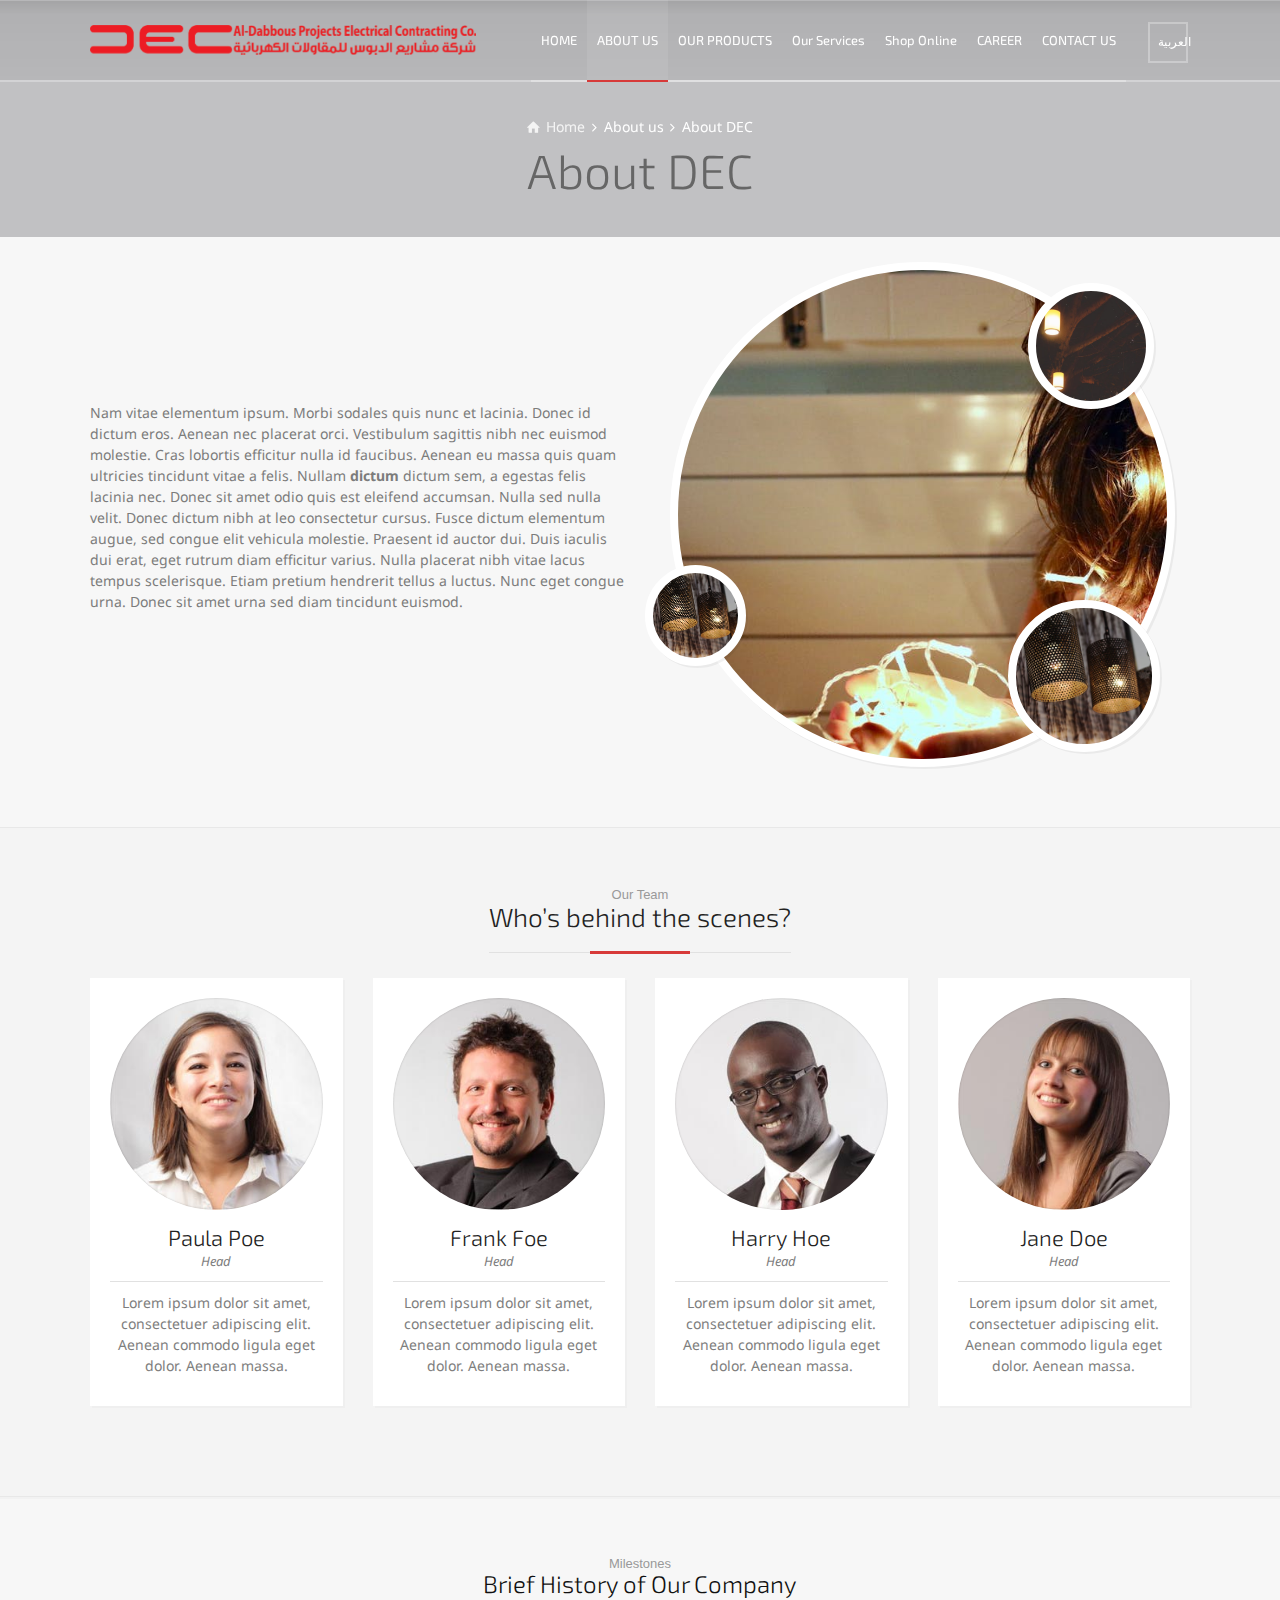
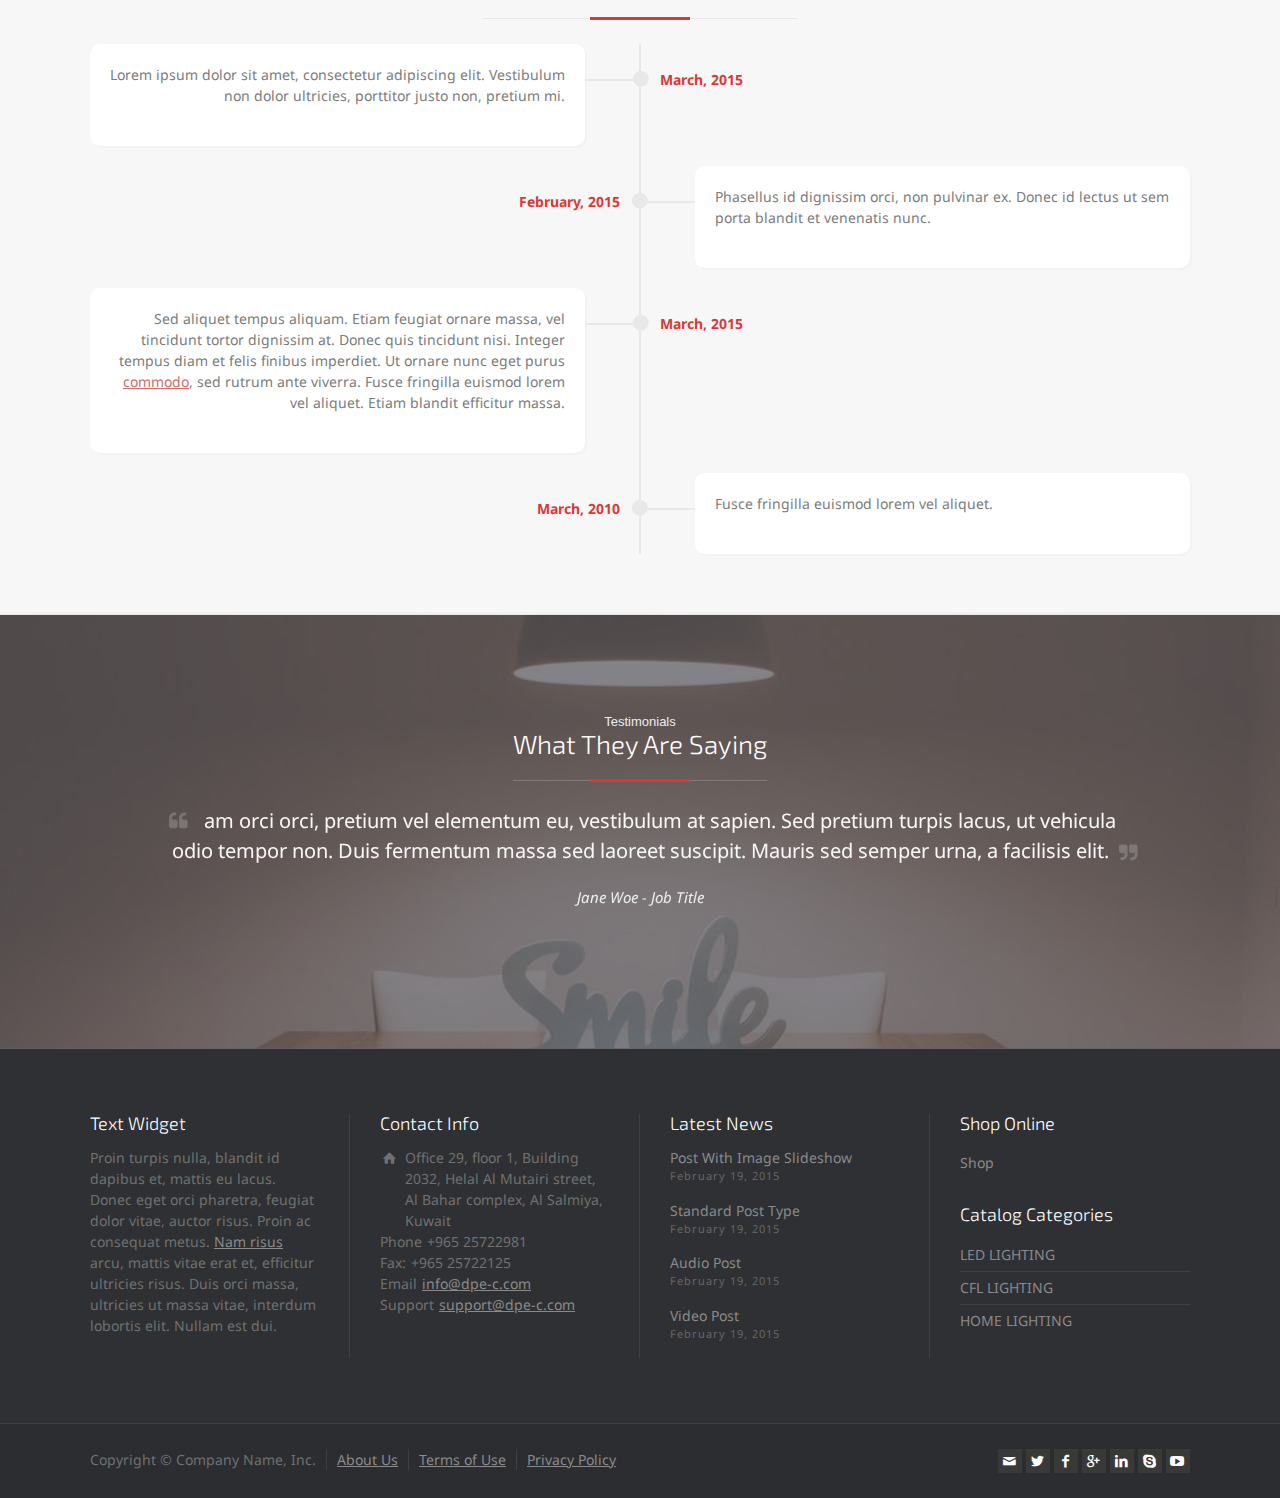
<file: en/about-us.html>
<!doctype html>
<html lang="en-US" class="no-js">

<head>
    <meta charset="UTF-8" />
    <meta name="viewport" content="width=device-width, initial-scale=1, maximum-scale=1">
    <title>About Us || Al-Dabbous Projects Electrical Contractiong Co.</title>
    <link rel='dns-prefetch' href='https://fonts.googleapis.com/' />
    <link type="text/css" media="all" href="../css/autoptimize_32540e44060304856d0320cb5774f41c.css" rel="stylesheet" />
    <link type="text/css" media="all" href="../css/custom.css" rel="stylesheet" />
    <link rel='stylesheet' href='https://fonts.googleapis.com/css?family=Exo+2%3A300,regular%7CNoto+Sans%3Aregular&amp;subset=cyrillic,latin,greek,devanagari,cyrillic-ext,greek-ext,vietnamese,latin-ext&amp;ver=4.9.3'
        type='text/css' media='all' />

    <script src='../js/jquery.js'></script>

    <style>
        .stuck #logo a {
            max-height: 65px;
            line-height: 65px;
        }

        .stuck #navigation>li>a {
            line-height: 65px;
        }

        #navigation>li>a,
        #logo a {
            transition: all .3s linear;
        }

        @media screen and (max-width:980px) {
            .uc-tools-desktop {
                display: none;
            }
        }
    </style>


</head>

<body class="home page-template-default page page-id-2360 rt-loading overlapped-header header-layout2 wpb-js-composer js-comp-ver-4.9.2 vc_responsive inner-page">
    <div class="go-to-top icon-up-open"></div>
    <!-- background wrapper -->
    <div id="container">
        <header class="top-header overlapped fullwidth sticky sticky-logo">
            <div class="header-elements">
                <!-- mobile menu button -->
                <div class="mobile-menu-button icon-menu"></div>

                <!-- logo -->
                <div id="logo" class="site-logo">
                    <a href="index.html" title="Electrical Website" class="logo-image-link">
                        <img src="../img/rt20-logo-1x1.png" alt="Logo" class="main_logo" />
                        <img src="../img/rt20-logo-1x1.png" alt="Logo" class="sticky_logo" /></a>
                </div><!-- / end #logo -->

                <div class="header-right">


                    <!-- navigation holder -->
                    <nav>
                        <ul id="navigation" class="menu">
                            <li class="menu-item" data-depth='0'>
                                <a href="index.html">HOME</a>
                            </li>
                            <li class="menu-item menu-item-has-children o-direction  current-menu-item" data-depth='0'>
                                <a href="javascript:void(0);">ABOUT US</a>
                                <ul class="sub-menu">
                                    <li class="menu-item  current-menu-item" data-depth='1'>
                                        <a href="javascript:void(0);">ABOUT DEC</a>
                                    </li>
                                    <li class="menu-item" data-depth='1'>
                                        <a href="javascript:void(0);">OUR MISSION</a>
                                    </li>
                                </ul>
                            </li>
                            <li class="menu-item menu-item-has-children o-direction" data-depth="0">
                                <a href="javascript:void(0);">OUR PRODUCTS</a>
                                <ul class="sub-menu">
                                    <li class="menu-item menu-item-has-children" data-depth="1">
                                        <a href="javascript:void(0);">LED &amp; Energy Saving Lighting</a>
                                        <ul class="sub-menu">
                                            <li class="menu-item menu-item-has-children" data-depth="2"><a href="javascript:void(0);">LED
                                                    Lamp</a>
                                                <ul class="sub-menu">
                                                    <li class="menu-item" data-depth="3">
                                                        <a href="javascript:void(0);">Energy Saving Lighting</a>
                                                    </li>
                                                    <li class="menu-item" data-depth="3">
                                                        <a href="javascript:void(0);">LED Bulbs</a>
                                                    </li>
                                                    <li class="menu-item" data-depth="3">
                                                        <a href="javascript:void(0);">LED Filament</a>
                                                    </li>
                                                </ul>
                                            </li>
                                            <li class="menu-item menu-item-has-children" data-depth="2">
                                                <a href="javascript:void(0);">LED Lighting Fixture</a>
                                                <ul class="sub-menu">
                                                    <li class="menu-item" data-depth="3">
                                                        <a href="javascript:void(0);">INDORE LIGHTING</a>
                                                    </li>
                                                    <li class="menu-item" data-depth="3">
                                                        <a href="javascript:void(0);">OUTDOOR LIGHTING</a>
                                                    </li>
                                                </ul>
                                            </li>
                                            <li class="menu-item" data-depth="2">
                                                <a href="javascript:void(0);">LED STREET LIGHTING</a>
                                            </li>

                                        </ul>
                                    </li>
                                    <!-- <li class="menu-item" data-depth="1"> -->
                                    <!-- <a href="javascript:void(0);">CFL LIGHTING</a> -->
                                    <!-- </li> -->
                                    <li class="menu-item menu-item-has-children" data-depth="1">
                                        <a href="javascript:void(0);">HOME LIGHTING</a>
                                        <ul class="sub-menu">
                                            <li class="menu-item menu-item-has-children" data-depth="2">
                                                <a href="javascript:void(0);">CHANDELIERS</a>
                                                <ul class="sub-menu">
                                                    <li class="menu-item" data-depth="3">
                                                        <a href="javascript:void(0);">MARIA THERESA CHANDELIERS</a>
                                                    </li>
                                                    <li class="menu-item" data-depth="3">
                                                        <a href="javascript:void(0);">CRYSTAL CHANDELIERS</a>
                                                    </li>
                                                    <li class="menu-item" data-depth="3">
                                                        <a href="javascript:void(0);">CELLING CHANDELIERS</a>
                                                    </li>
                                                    <li class="menu-item" data-depth="3">
                                                        <a href="javascript:void(0);">MODERN CHANDELIERS</a>
                                                    </li>
                                                    <li class="menu-item" data-depth="3">
                                                        <a href="javascript:void(0);">WROUGHT-IRON CHANDELIERS</a>
                                                    </li>
                                                </ul>
                                            </li>
                                            <li class="menu-item menu-item-has-children" data-depth="2">
                                                <a href="javascript:void(0);">SCONCES</a>
                                                <ul class="sub-menu">
                                                    <li class="menu-item" data-depth="3">
                                                        <a href="javascript:void(0);">CRYSTAL SCONCES</a>
                                                    </li>
                                                    <li class="menu-item" data-depth="3">
                                                        <a href="javascript:void(0);">CANDLE SCONCES</a>
                                                    </li>
                                                    <li class="menu-item" data-depth="3">
                                                        <a href="javascript:void(0);">CLASSIC SCONCES</a>
                                                    </li>
                                                </ul>
                                            </li>
                                            <li class="menu-item" data-depth="2">
                                                <a href="javascript:void(0);">LANTERNS</a>
                                            </li>
                                            <li class="menu-item menu-item-has-children" data-depth="2">
                                                <a href="javascript:void(0);">LAMPS</a>
                                                <ul class="sub-menu">
                                                    <li class="menu-item" data-depth="3">
                                                        <a href="javascript:void(0);">FLOOR LAMP</a>
                                                    </li>
                                                    <li class="menu-item" data-depth="3">
                                                        <a href="javascript:void(0);">DESK LAMP</a>
                                                    </li>
                                                    <li class="menu-item" data-depth="3">
                                                        <a href="javascript:void(0);">CRYSTAL LAMP</a>
                                                    </li>
                                                    <li class="menu-item" data-depth="3">
                                                        <a href="javascript:void(0);">VENETIAN GLASS LAMP</a>
                                                    </li>
                                                    <li class="menu-item" data-depth="3">
                                                        <a href="javascript:void(0);">CERAMIC LAMP</a>
                                                    </li>
                                                    <li class="menu-item" data-depth="3">
                                                        <a href="javascript:void(0);">WROUGHT-IRON &amp; BRASS LAMP</a>
                                                    </li>
                                                </ul>
                                            </li>
                                            <li class="menu-item" data-depth="2">
                                                <a href="javascript:void(0);">GARDEN LIGHTING</a>
                                            </li>
                                        </ul>
                                    </li>
                                </ul>
                            </li>
                            <li class="menu-item" data-depth='0'>
                                <a href="javascript:void(0);">Our Services</a>
                            </li>
                            <li class="menu-item" data-depth='0'>
                                <a href="javascript:void(0);">Shop Online</a>
                            </li>
                            <li class="menu-item" data-depth='0'>
                                <a href="career.html">CAREER</a>
                            </li>
                            <li class="menu-item" data-depth='0'>
                                <a href="contact-us.html">CONTACT US</a>
                            </li>
                        </ul>
                    </nav>


                    <!-- shortcut buttons -->
                    <div id="tools" class="uc-tools-desktop">
                        <ul>


                            <!-- <li class="tool-icon" title="Login"><span class="icon-line-login"></span>

								<div class="widget">
									<h5>Login</h5>


									<form method="post" class="login" action="my-account.html">


										<p class="form-row form-row-wide">
											<label for="username">Username or email address <span class="required">*</span></label>
											<input class="input-text" name="username" id="username" value="" type="text">
										</p>
										<p class="form-row form-row-wide">
											<label for="password">Password <span class="required">*</span></label>
											<input class="input-text" name="password" id="password" type="password">
										</p>


										<p class="form-row">
											<input id="_wpnonce" name="_wpnonce" value="88dbec675f" type="hidden"><input name="_wp_http_referer" value="/"
											 type="hidden"> <input class="button" name="login" value="Login" type="submit">
											<label for="rememberme" class="inline">
												<input name="rememberme" id="rememberme" value="forever" type="checkbox"> Remember me </label>
										</p>
										<p class="lost_password">
											<a href="lost-password.html">Lost your password?</a>
										</p>


									</form>

								</div>
							</li> -->


                            <!-- <li class="tool-icon cart" title="Cart"><span class="icon-line-bag"><sub class="number empty">0</sub></span>
								<div class="widget woocommerce widget_shopping_cart">

									<h5>Cart</h5>
									<div class="widget_shopping_cart_content"></div>

								</div>
							</li> -->

                            <!-- <li class="tool-icon search" title="Search"><span class="icon-line-search"></span>
								<div class="widget">
									<form method="get" action="rt20-demo3_rtthemes_default.html" class="wp-search-form rt_form">
										<ul>
											<li><input class="search showtextback" placeholder="search" name="s" type="text"><span class="icon-search-1"></span></li>
										</ul>
									</form>
								</div>
							</li> -->



                            <li class="tool-icon languages" title="Languages" onclick="javascript:location.href='../ar/index.html'"><span><sub>العربية</sub></span>
                            </li>
                        </ul>

                        <ul>
                            <li class="tool-icon" title="Toggle Buttons"><span class="icon-plus"></span></li>
                        </ul>

                    </div><!-- / end #tools -->



                </div><!-- / end .header-right -->
                <div id="tools">
                    <ul></ul>
                    <ul class="">






                        <li class="tool-icon languages" title="Languages" onclick="javascript:location.href='../ar/index.html'"><span><sub>العربية</sub></span>
                        </li>
                    </ul>

                    <!-- <ul>
							<li class="tool-icon" title="Toggle Buttons"><span class="icon-plus"></span></li>
						</ul> -->

                </div>

            </div>



        </header>

        <!-- main contents -->
        <div id="main_content" class="inner-page">
            <div class="content_row row sub_page_header fullwidth " style="background-color: #c1c1c3;">
                <div class="content_row_wrapper  ">
                    <div class="col col-sm-12">
                        <div class="breadcrumb">
                            <ol vocab="http://schema.org/" typeof="BreadcrumbList">
                                <li property="itemListElement" typeof="ListItem">
                                    <a property="item" typeof="WebPage" class="icon-home" href="index.html"><span
                                            property="name">Home</span>
                                        <meta property="position" content="1"></a> <span class="icon-angle-right"></span>
                                </li>
                                <li property="itemListElement" typeof="ListItem">
                                    <span property="name">About us</span>
                                    <meta property="position" content="2"> <span class="icon-angle-right"></span>
                                </li>
                                <li property="itemListElement" typeof="ListItem">
                                    <span property="name">About DEC</span>
                                    <meta property="position" content="2">
                                </li>

                            </ol>
                        </div>
                        <section class="page-title">
                            <h1>About DEC</h1>
                        </section>
                    </div>
                </div>
            </div>

            <!-- <div class="content_row row vc_row wpb_row vc_row-fluid default-style fullwidth">
                <div class="content_row_wrapper  default" style="padding-left:15px;padding-right:15px;">
                    <div class="vc_col-sm-12 wpb_column vc_column_container">
                        <div class="wpb_wrapper career-block">
                            
                        </div>
                    </div>
                </div>
            </div> -->
            <div class="content_row row vc_row wpb_row  default-style fullwidth border-bottom">

                <div class="content_row_wrapper  default" style="padding-bottom:60px;">
                    <div class="vc_col-sm-6 wpb_column vc_column_container">
                        <div class="wpb_wrapper">

                            <div class="wpb_text_column wpb_content_element ">
                                <div class="wpb_wrapper about-info-pad">
                                    <p>Nam vitae elementum ipsum. Morbi sodales quis nunc et lacinia. Donec id dictum
                                        eros. Aenean nec placerat orci. Vestibulum sagittis nibh nec euismod molestie.
                                        Cras lobortis efficitur nulla id faucibus. Aenean eu massa quis quam ultricies
                                        tincidunt vitae a felis. Nullam <strong>dictum</strong> dictum sem, a egestas
                                        felis lacinia nec. Donec sit amet odio quis est eleifend accumsan. Nulla sed
                                        nulla velit. Donec dictum nibh at leo consectetur cursus. Fusce dictum
                                        elementum augue, sed congue elit vehicula molestie. Praesent id auctor dui.
                                        Duis iaculis dui erat, eget rutrum diam efficitur varius. Nulla placerat nibh
                                        vitae lacus tempus scelerisque. Etiam pretium hendrerit tellus a luctus. Nunc
                                        eget congue urna. Donec sit amet urna sed diam tincidunt euismod.</p>

                                </div>
                            </div>

                        </div>
                    </div>

                    <div class="vc_col-sm-6 wpb_column vc_column_container has-custom-margin" style="padding-left:30px;padding-right:30px;">
                        <div class="wpb_wrapper">
                            <div class="circle-slider" data-background-images="../img/box-1.jpg,../img/box-2.jpg,../img/box-3.jpg,../img/box-2.jpg"
                                style="width: 505px; height: 505px;">
                                <div class="circle-one" style="background-image: url('../img/box-1.jpg');"
                                    data-background-image="../img/box-1.jpg"></div>
                                <div class="circle-two" style="background-image: url('../img/box-2.jpg');"
                                    data-background-image="../img/box-2.jpg"></div>
                                <div class="circle-three" style="background-image: url('../img/box-3.jpg');"
                                    data-background-image="../img/box-3.jpg"></div>
                                <div class="circle-four" style="background-image: url('../img/box-2.jpg');"
                                    data-background-image="../img/box-2.jpg"></div>
                            </div>

                        </div>
                    </div>
                </div>
            </div>

            <div class="content_row row vc_row wpb_row  alt-style-1 fullwidth boxed_columns fixed_heights">

                <div class="content_row_wrapper  default" style="padding-top:60px;padding-bottom:60px;">
                    <div class="vc_col-sm-12 wpb_column vc_column_container">
                        <div class="wpb_wrapper">
                            <div class="rt_heading_wrapper style-4">
                                <h3 class="rt_heading  with_punchline style-4"><span class="punchline">Our Team</span>Who’s
                                    behind the scenes?</h3>
                            </div>
                            <section id="staff-848261" class="team clearfix  ">
                                <div class="row clearfix">
                                    <div class="col col-sm-3" style="min-height: 428px;">


                                        <div class="loop post-1873 staff type-staff status-publish has-post-thumbnail hentry"
                                            id="person-1873">
                                            <div class="person_image">
                                                <div class="person_links_wrapper">
                                                    <ul class="social_media">
                                                        <li class="mail"><a class="icon-mail" target="_self" href="#"
                                                                title="Email"><span>Send Email</span></a></li>
                                                        <li class="twitter"><a class="icon-twitter" target="_blank"
                                                                href="#" title="Twitter"><span>Follow on Twitter</span></a></li>
                                                        <li class="facebook"><a class="icon-facebook" target="_blank"
                                                                href="#" title="Facebook"><span>Follow on Facebook</span></a></li>
                                                        <li class="linkedin"><a class="icon-linkedin" target="_blank"
                                                                href="#" title="Linkedin"><span>Follow on Linkedin</span></a></li>
                                                    </ul>
                                                </div>
                                                <div class="person_image_wrapper">

                                                    <a href="javascript:void(0);"><img src="../img/face/face-3.jpg"
                                                            alt="" class=""></a>

                                                </div>

                                            </div>

                                            <h5 class="person_name"><a href="javascript:void(0);">Paula Poe</a></h5>

                                            <span class="position">Head</span>

                                            <div class="profile">
                                                Lorem ipsum dolor sit amet, consectetuer adipiscing elit. Aenean
                                                commodo ligula eget dolor. Aenean massa. </div>

                                        </div>
                                    </div>
                                    <div class="col col-sm-3" style="min-height: 428px;">


                                        <div class="loop post-1872 staff type-staff status-publish has-post-thumbnail hentry"
                                            id="person-1872">
                                            <div class="person_image">
                                                <div class="person_links_wrapper">
                                                    <ul class="social_media">
                                                        <li class="mail"><a class="icon-mail" target="_self" href="#"
                                                                title="Email"><span>Send Email</span></a></li>
                                                        <li class="twitter"><a class="icon-twitter" target="_blank"
                                                                href="#" title="Twitter"><span>Follow on Twitter</span></a></li>
                                                        <li class="linkedin"><a class="icon-linkedin" target="_blank"
                                                                href="#" title="Linkedin"><span>Follow on Linkedin</span></a></li>
                                                        <li class="skype"><a class="icon-skype" target="_blank" href="#"
                                                                title="Skype"><span>Call via Skype</span></a></li>
                                                        <li class="vkontakte"><a class="icon-vkontakte" target="_blank"
                                                                href="#" title="Vkontakte"><span>Vkontakte</span></a></li>
                                                    </ul>
                                                </div>
                                                <div class="person_image_wrapper">

                                                    <a href="javascript:void(0);"><img src="../img/face/face-6.jpg"
                                                            alt="" class=""></a>

                                                </div>

                                            </div>

                                            <h5 class="person_name"><a href="javascript:void(0);">Frank Foe</a></h5>

                                            <span class="position">Head</span>

                                            <div class="profile">
                                                Lorem ipsum dolor sit amet, consectetuer adipiscing elit. Aenean
                                                commodo ligula eget dolor. Aenean massa. </div>

                                        </div>
                                    </div>
                                    <div class="col col-sm-3" style="min-height: 428px;">


                                        <div class="loop post-1871 staff type-staff status-publish has-post-thumbnail hentry"
                                            id="person-1871">
                                            <div class="person_image">
                                                <div class="person_links_wrapper">
                                                    <ul class="social_media">
                                                        <li class="mail"><a class="icon-mail" target="_self" href="#"
                                                                title="Email"><span>Send Email</span></a></li>
                                                        <li class="twitter"><a class="icon-twitter" target="_blank"
                                                                href="#" title="Twitter"><span>Follow on Twitter</span></a></li>
                                                        <li class="facebook"><a class="icon-facebook" target="_blank"
                                                                href="#" title="Facebook"><span>Follow on Facebook</span></a></li>
                                                        <li class="pinterest"><a class="icon-pinterest" target="_blank"
                                                                href="#" title="Pinterest"><span>Follow on Pinterest</span></a></li>
                                                    </ul>
                                                </div>
                                                <div class="person_image_wrapper">

                                                    <a href="javascript:void(0);"><img src="../img/face/face-5.jpg"
                                                            alt="" class=""></a>

                                                </div>

                                            </div>

                                            <h5 class="person_name"><a href="javascript:void(0);">Harry Hoe</a></h5>

                                            <span class="position">Head</span>

                                            <div class="profile">
                                                Lorem ipsum dolor sit amet, consectetuer adipiscing elit. Aenean
                                                commodo ligula eget dolor. Aenean massa. </div>

                                        </div>
                                    </div>
                                    <div class="col col-sm-3" style="min-height: 428px;">


                                        <div class="loop post-1867 staff type-staff status-publish has-post-thumbnail hentry"
                                            id="person-1867">
                                            <div class="person_image">
                                                <div class="person_links_wrapper">
                                                    <ul class="social_media">
                                                        <li class="mail"><a class="icon-mail" target="_self" href="#"
                                                                title="Email"><span>Send Email </span></a></li>
                                                        <li class="twitter"><a class="icon-twitter" target="_blank"
                                                                href="#" title="Twitter"><span>Follow on Twitter</span></a></li>
                                                        <li class="facebook"><a class="icon-facebook" target="_blank"
                                                                href="#" title="Facebook"><span>Follow on Facebook</span></a></li>
                                                        <li class="linkedin"><a class="icon-linkedin" target="_blank"
                                                                href="#" title="Linkedin"><span>Follow on Linkedin</span></a></li>
                                                    </ul>
                                                </div>
                                                <div class="person_image_wrapper">

                                                    <a href="javascript:void(0);"><img src="../img/face/face-7.jpg"
                                                            alt="" class=""></a>

                                                </div>

                                            </div>

                                            <h5 class="person_name"><a href="javascript:void(0);">Jane Doe</a></h5>

                                            <span class="position">Head</span>

                                            <div class="profile">
                                                Lorem ipsum dolor sit amet, consectetuer adipiscing elit. Aenean
                                                commodo ligula eget dolor. Aenean massa. </div>

                                        </div>
                                    </div>
                                </div>
                            </section>
                            <!-- <div class="paging_wrapper margin-t30 margin-b30"></div> -->

                        </div>
                    </div>

                </div>
            </div>

            <div class="content_row row vc_row wpb_row  default-style fullwidth border-top border-bottom shadow-top shadow-bottom">

                <div class="content_row_wrapper  default" style="padding-top:60px;padding-bottom:60px;">
                    <div class="vc_col-sm-12 wpb_column vc_column_container">
                        <div class="wpb_wrapper">
                            <div class="rt_heading_wrapper style-4">
                                <h4 class="rt_heading  with_punchline style-4"><span class="punchline">Milestones</span>Brief
                                    History of Our Company</h4>
                            </div>
                            <div class="timeline  ">

                                <div>

                                    <span class="event-date">
                                        <span class="day"></span>
                                        <span class="month">March, </span>
                                        <span class="year">2015</span>
                                    </span>
                                    <div class="event-details">
                                        <p>Lorem ipsum dolor sit amet, consectetur adipiscing elit. Vestibulum non
                                            dolor ultricies, porttitor justo non, pretium mi.</p>
                                    </div>
                                </div>

                                <div>

                                    <span class="event-date">
                                        <span class="day"></span>
                                        <span class="month">February, </span>
                                        <span class="year">2015</span>
                                    </span>
                                    <div class="event-details">
                                        <p>Phasellus id dignissim orci, non pulvinar ex. Donec id lectus ut sem porta
                                            blandit et venenatis nunc.</p>
                                    </div>
                                </div>

                                <div>

                                    <span class="event-date">
                                        <span class="day"></span>
                                        <span class="month">March,</span>
                                        <span class="year">2015</span>
                                    </span>
                                    <div class="event-details">
                                        <p>Sed aliquet tempus aliquam. Etiam feugiat ornare massa, vel tincidunt tortor
                                            dignissim at. Donec quis tincidunt nisi. Integer tempus diam et felis
                                            finibus imperdiet. Ut ornare nunc eget purus <a title="Link title" href="#">commodo</a>,
                                            sed rutrum ante viverra. Fusce fringilla euismod lorem vel aliquet. Etiam
                                            blandit efficitur massa.</p>
                                    </div>
                                </div>

                                <div>

                                    <span class="event-date">
                                        <span class="day"></span>
                                        <span class="month">March,</span>
                                        <span class="year">2010</span>
                                    </span>
                                    <div class="event-details">
                                        <p>Fusce fringilla euismod lorem vel aliquet.</p>
                                    </div>
                                </div>

                            </div>

                        </div>
                    </div>

                </div>
            </div>

            <div class="content_row row vc_row wpb_row  alt-style-2 fullwidth has-bg-overlay" style="position:relative;overflow:hidden;">
                <div class="rt-parallax-background" data-rt-parallax-direction="-1" data-rt-parallax-effect="vertical"
                    style="background-image: url(&quot;../img/slide-3.jpg&quot;); background-repeat: no-repeat; background-size: cover; background-position: center center; width: 1353px; height: 876.03px; top: 0px; transform: translate(0px, -69.2247px);"></div>
                <div class="content-row-video-overlay" style="background-color:rgba(95,92,98,0.71)"></div>

                <div class="content_row_wrapper  default" style="padding-top:100px;padding-bottom:140px;">
                    <div class="vc_col-sm-12 wpb_column vc_column_container">
                        <div class="wpb_wrapper">
                            <div class="rt_heading_wrapper style-4">
                                <h3 class="rt_heading  with_punchline style-4"><span class="punchline">Testimonials</span>What They Are Saying</h3>
                            </div>
                            <div id="slider-testimonial-dynamicID-727109" class="rt-carousel carousel-holder clearfix testimonial-carousel testimonials center big"
                                data-item-width="1" data-nav="true" data-dots="false" data-margin="40" data-autoplay="false"
                                data-timeout="5000" data-thumbnails="false" data-boxed="false">
                                <div class="owl-carousel">
                                    <div data-hash="slider-testimonial-dynamicID-727109-1">
                                        <div class="testimonial item">



                                            <div class="text ">
                                                <p>
                                                    <span class="icon-quote-left"></span>
                                                    am orci orci, pretium vel elementum eu, vestibulum at sapien. Sed pretium turpis lacus, ut vehicula odio
													tempor non. Duis fermentum massa sed laoreet suscipit. Mauris sed semper urna, a facilisis elit. <span class="icon-quote-right"></span>
                                                </p>
                                                <div class="client_info">

													Jane Woe
													- <span>Job Title</span>



												</div>
                                            </div>
                                        </div>
                                    </div>
                                    <div data-hash="slider-testimonial-dynamicID-727109-2">
                                        <div class="testimonial item">
                                            <div class="text ">
                                                <p>
                                                    <span class="icon-quote-left"></span>
                                                    Lorem ipsum dolor sit amet, consectetuer adipiscing elit. Aenean
                                                    commodo ligula eget dolor. Aenean massa. Cum sociis natoque
                                                    penatibus et magnis dis parturient montes, nascetur ridiculus mus.
                                                    <span class="icon-quote-right"></span>
                                                </p>
                                                <div class="client_info">
													Jane Woe
													- <span>Job Title</span>
												</div>
                                            </div>
                                        </div>
                                    </div>
                                </div>
                            </div>
                        </div>
                    </div>
                </div>
            </div>

        </div><!-- / end #main_content -->

        <!-- footer -->
        <footer id="footer" class="clearfix footer">
            <section class="footer_widgets content_row row clearfix footer border_grid fixed_heights footer_contents fullwidth">
                <div class="content_row_wrapper clearfix">
                    <div id="footer-column-1" class="col col-sm-3 widgets_holder">
                        <div class="footer_widget widget widget_text">
                            <h5>Text Widget</h5>
                            <div class="textwidget">
                                <p>Proin turpis nulla, blandit id dapibus et, mattis eu lacus. Donec eget orci
                                    pharetra, feugiat dolor vitae,
                                    auctor risus. Proin ac consequat metus. <a href="index.html#" title="title">Nam
                                        risus</a>
                                    arcu, mattis vitae erat et, efficitur ultricies risus. Duis orci massa, ultricies
                                    ut massa vitae, interdum
                                    lobortis elit. Nullam est dui.</p>
                            </div>
                        </div>
                    </div>
                    <div id="footer-column-2" class="col col-sm-3 widgets_holder">
                        <div class="footer_widget widget widget_contact_info">
                            <h5>Contact Info</h5>
                            <div class="with_icons style-1">
                                <div><span class="icon icon-home"></span>
                                    <div>Office 29, floor 1, Building 2032, Helal Al Mutairi street, Al Bahar complex,
                                        Al Salmiya, Kuwait</div>
                                </div>
                                <div><span class="icon icon-phon">Phone</span>
                                    <div>+965 25722981</div>
                                </div>
                                <div><span class="icon icon-fax">Fax:</span>
                                    <div>+965 25722125</div>
                                </div>
                                <div><span class="icon icon-mail-">Email</span>
                                    <div><a href="mailto:info@dpe-c.com">info@dpe-c.com</a></div>
                                </div>
                                <div><span class="icon icon-lifebuo">Support</span>
                                    <div><a href="mailto:support@dpe-c.com">support@dpe-c.com</a></div>
                                </div>
                                <!-- <div><span class="icon icon-map"></span>
									<div><a href="javascript:void(0);" title="Find us on map">Find us on map</a></div>
								</div> -->
                            </div>
                        </div>
                        <!-- <div class="footer_widget widget widget_search">
							<form method="get" action="#" class="wp-search-form rt_form">
								<ul>
									<li><input type="text" class='search showtextback' placeholder="search" name="s" /><span class="icon-search-1"></span></li>
								</ul>
							</form>
						</div> -->
                    </div>
                    <div id="footer-column-3" class="col col-sm-3 widgets_holder">
                        <div class="footer_widget widget widget_latest_posts">
                            <h5>Latest News</h5>
                            <div>

                                <a class="title" href="javascript:void(0);" title="Post With Image Slideshow" rel="bookmark">Post
                                    With
                                    Image Slideshow</a>
                                <span class="meta">February 19, 2015</span>

                            </div>

                            <div>

                                <a class="title" href="javascript:void(0);" title="Standard Post Type" rel="bookmark">Standard
                                    Post Type</a>
                                <span class="meta">February 19, 2015</span>

                            </div>

                            <div>

                                <a class="title" href="javascript:void(0);" title="Audio Post" rel="bookmark">Audio Post</a>
                                <span class="meta">February 19, 2015</span>

                            </div>

                            <div>

                                <a class="title" href="javascript:void(0);" title="Video Post" rel="bookmark">Video
                                    Post</a>
                                <span class="meta">February 19, 2015</span>

                            </div>
                        </div>
                    </div>
                    <div id="footer-column-4" class="col col-sm-3 widgets_holder">
                        <div class="footer_widget widget widget_nav_menu">
                            <h5>Shop Online</h5>
                            <div class="menu-menu-for-footer-widget-area-1-container">
                                <ul id="menu-menu-for-footer-widget-area-1" class="menu">
                                    <li id="menu-item-2720" class="menu-item menu-item-2720"><a href="javascript:void(0);">Shop</a></li>
                                    <!-- <li id="menu-item-2719" class="menu-item menu-item-2719"><a
										 href="my-account.html">My Account</a></li> -->
                                </ul>
                            </div>
                        </div>
                        <div class="footer_widget widget widget_nav_menu">
                            <h5>Catalog Categories</h5>
                            <div class="menu-menu-for-footer-widget-area-2-container">
                                <ul id="menu-menu-for-footer-widget-area-2" class="menu">
                                    <li id="menu-item-2668" class="menu-item menu-item-2668"><a href="javascript:void(0);">LED
                                            LIGHTING</a></li>
                                    <li id="menu-item-2669" class="menu-item menu-item-2669"><a href="javascript:void(0);">CFL
                                            LIGHTING</a></li>
                                    <li id="menu-item-2670" class="menu-item menu-item-2670"><a href="javascript:void(0);">HOME
                                            LIGHTING</a></li>
                                </ul>
                            </div>
                        </div>
                    </div>
                </div>
            </section>
            <div class="content_row row clearfix footer_contents footer_info_bar fullwidth">
                <div class="content_row_wrapper clearfix">
                    <div class="col col-sm-12">
                        <div class="copyright">Copyright &copy; Company Name, Inc.</div>
                        <ul id="footer-navigation" class="menu">
                            <li id="menu-item-2718" class="menu-item menu-item-2718"><a href="javascript:void(0);">About
                                    Us</a></li>
                            <li id="menu-item-2666" class="menu-item menu-item-2666"><a href="javascript:void(0);">Terms
                                    of Use</a></li>
                            <li id="menu-item-2667" class="menu-item menu-item-2667"><a href="javascript:void(0);">Privacy
                                    Policy</a></li>
                        </ul>
                        <ul class="social_media">
                            <li class="mail"><a class="icon-mail" target="_blank" href="#" title="Email"><span>Send us
                                        email</span></a></li>
                            <li class="twitter"><a class="icon-twitter" target="_blank" href="#" title="Twitter"><span>Follow
                                        us on Twitter</span></a></li>
                            <li class="facebook"><a class="icon-facebook" target="_blank" href="#" title="Facebook"><span>Follow
                                        us on Facebook</span></a></li>
                            <li class="gplus"><a class="icon-gplus" target="_blank" href="#" title="Google +"><span>Follow
                                        us on Google+</span></a></li>
                            <li class="linkedin"><a class="icon-linkedin" target="_blank" href="#" title="Linkedin"><span>Career
                                        Opportunities</span></a></li>
                            <li class="skype"><a class="icon-skype" target="_blank" href="#" title="Skype"><span>Call
                                        us via Skype</span></a></li>
                            <li class="youtube-play"><a class="icon-youtube-play" target="_blank" href="#" title="YouTube"><span>Subscribe
                                        our YouTube Channel</span></a></li>
                        </ul>
                    </div>
                </div>
            </div>
        </footer><!-- / end #footer -->

    </div><!-- / end #container -->

    <script src="../js/autoptimize_cbee66327c8ad88250595d76b840e910.js"></script>
    <script src="../js/main.js"></script>
    <script>
        window.onscroll = function () { scrollFunction() };
        function scrollFunction() {
            if (document.body.scrollTop > 100 || document.documentElement.scrollTop > 100) {
                $("header").addClass('stuck');
            } else {
                $("header").removeClass('stuck');
            }
        }

    </script>

</body>

</html>
</file>
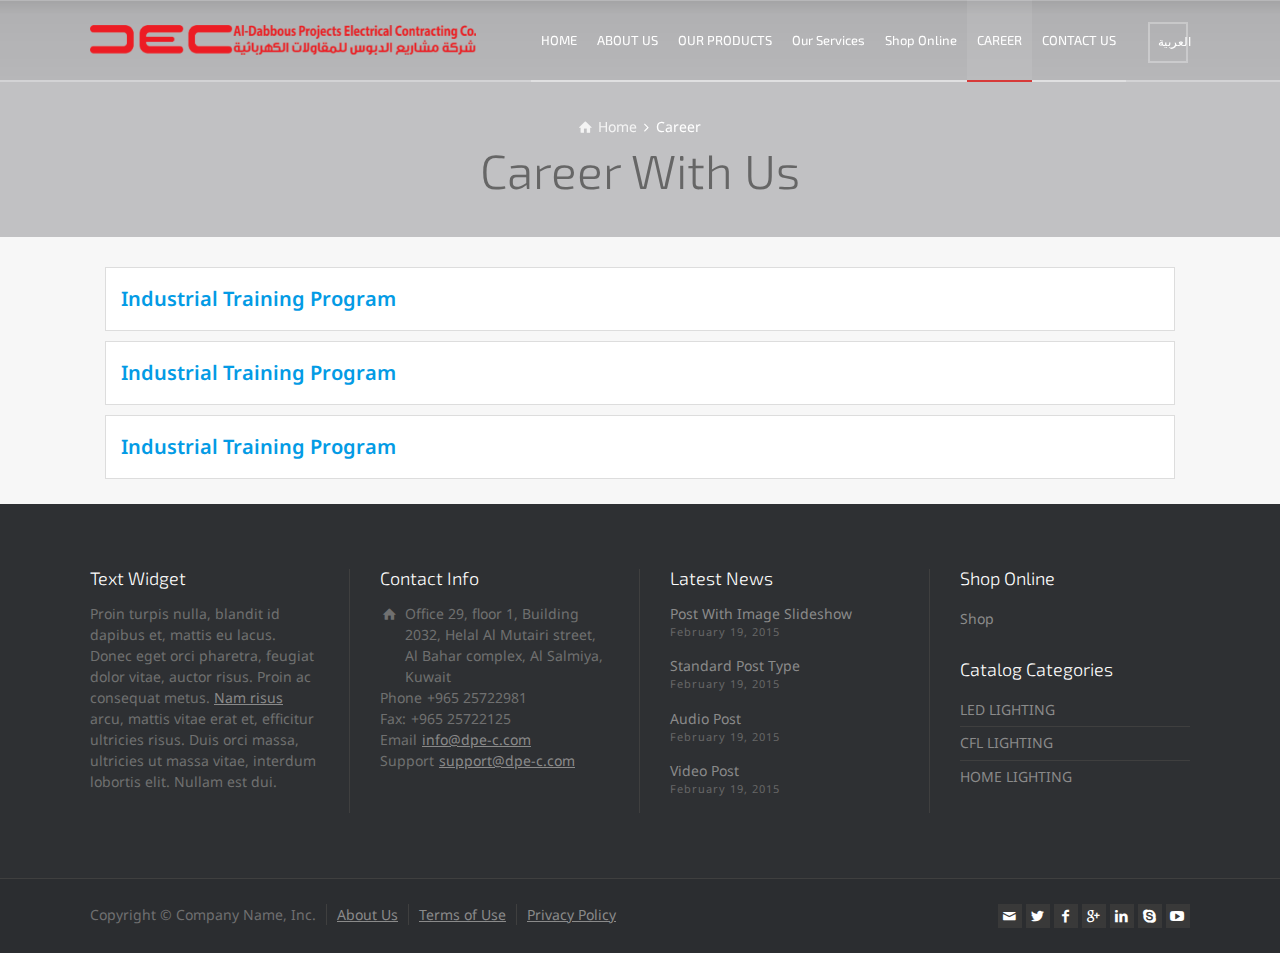
<file: en/career.html>
<!doctype html>
<html lang="en-US" class="no-js">

<head>
    <meta charset="UTF-8" />
    <meta name="viewport" content="width=device-width, initial-scale=1, maximum-scale=1">
    <title>Career With Us || Al-Dabbous Projects Electrical Contractiong Co.</title>
    <link rel='dns-prefetch' href='https://fonts.googleapis.com/' />
    <link type="text/css" media="all" href="../css/autoptimize_32540e44060304856d0320cb5774f41c.css" rel="stylesheet" />
    <link type="text/css" media="all" href="../css/custom.css" rel="stylesheet" />
    <link rel='stylesheet' href='https://fonts.googleapis.com/css?family=Exo+2%3A300,regular%7CNoto+Sans%3Aregular&amp;subset=cyrillic,latin,greek,devanagari,cyrillic-ext,greek-ext,vietnamese,latin-ext&amp;ver=4.9.3'
        type='text/css' media='all' />

    <script src='../js/jquery.js'></script>

    <style>
        .stuck #logo a {
            max-height: 65px;
            line-height: 65px;
        }

        .stuck #navigation>li>a {
            line-height: 65px;
        }

        #navigation>li>a,
        #logo a {
            transition: all .3s linear;
        }

        @media screen and (max-width:980px) {
            .uc-tools-desktop {
                display: none;
            }
        }
    </style>


</head>

<body class="home page-template-default page page-id-2360 rt-loading overlapped-header header-layout2 wpb-js-composer js-comp-ver-4.9.2 vc_responsive inner-page">
    <div class="go-to-top icon-up-open"></div>
    <!-- background wrapper -->
    <div id="container">
        <header class="top-header overlapped fullwidth sticky sticky-logo">
            <div class="header-elements">
                <!-- mobile menu button -->
                <div class="mobile-menu-button icon-menu"></div>

                <!-- logo -->
                <div id="logo" class="site-logo">
                    <a href="index.html" title="Electrical Website" class="logo-image-link">
                        <img src="../img/rt20-logo-1x1.png" alt="Logo" class="main_logo" />
                        <img src="../img/rt20-logo-1x1.png" alt="Logo" class="sticky_logo" /></a>
                </div><!-- / end #logo -->

                <div class="header-right">


                    <!-- navigation holder -->
                    <nav>
                        <ul id="navigation" class="menu">
                            <li class="menu-item" data-depth='0'>
                                <a href="index.html">HOME</a>
                            </li>
                            <li class="menu-item menu-item-has-children o-direction" data-depth='0'>
                                <a href="javascript:void(0);">ABOUT US</a>
                                <ul class="sub-menu">
                                    <li class="menu-item" data-depth='1'>
                                        <a href="about-us.html">ABOUT DEC</a>
                                    </li>
                                    <li class="menu-item" data-depth='1'>
                                        <a href="javascript:void(0);">OUR MISSION</a>
                                    </li>
                                </ul>
                            </li>
                            <li class="menu-item menu-item-has-children o-direction" data-depth="0">
                                <a href="javascript:void(0);">OUR PRODUCTS</a>
                                <ul class="sub-menu">
                                    <li class="menu-item menu-item-has-children" data-depth="1">
                                        <a href="javascript:void(0);">LED &amp; Energy Saving Lighting</a>
                                        <ul class="sub-menu">
                                            <li class="menu-item menu-item-has-children" data-depth="2"><a href="javascript:void(0);">LED
                                                    Lamp</a>
                                                <ul class="sub-menu">
                                                    <li class="menu-item" data-depth="3">
                                                        <a href="javascript:void(0);">Energy Saving Lighting</a>
                                                    </li>
                                                    <li class="menu-item" data-depth="3">
                                                        <a href="javascript:void(0);">LED Bulbs</a>
                                                    </li>
                                                    <li class="menu-item" data-depth="3">
                                                        <a href="javascript:void(0);">LED Filament</a>
                                                    </li>
                                                </ul>
                                            </li>
                                            <li class="menu-item menu-item-has-children" data-depth="2">
                                                <a href="javascript:void(0);">LED Lighting Fixture</a>
                                                <ul class="sub-menu">
                                                    <li class="menu-item" data-depth="3">
                                                        <a href="javascript:void(0);">INDORE LIGHTING</a>
                                                    </li>
                                                    <li class="menu-item" data-depth="3">
                                                        <a href="javascript:void(0);">OUTDOOR LIGHTING</a>
                                                    </li>
                                                </ul>
                                            </li>
                                            <li class="menu-item" data-depth="2">
                                                <a href="javascript:void(0);">LED STREET LIGHTING</a>
                                            </li>

                                        </ul>
                                    </li>
                                    <!-- <li class="menu-item" data-depth="1"> -->
                                    <!-- <a href="javascript:void(0);">CFL LIGHTING</a> -->
                                    <!-- </li> -->
                                    <li class="menu-item menu-item-has-children" data-depth="1">
                                        <a href="javascript:void(0);">HOME LIGHTING</a>
                                        <ul class="sub-menu">
                                            <li class="menu-item menu-item-has-children" data-depth="2">
                                                <a href="javascript:void(0);">CHANDELIERS</a>
                                                <ul class="sub-menu">
                                                    <li class="menu-item" data-depth="3">
                                                        <a href="javascript:void(0);">MARIA THERESA CHANDELIERS</a>
                                                    </li>
                                                    <li class="menu-item" data-depth="3">
                                                        <a href="javascript:void(0);">CRYSTAL CHANDELIERS</a>
                                                    </li>
                                                    <li class="menu-item" data-depth="3">
                                                        <a href="javascript:void(0);">CELLING CHANDELIERS</a>
                                                    </li>
                                                    <li class="menu-item" data-depth="3">
                                                        <a href="javascript:void(0);">MODERN CHANDELIERS</a>
                                                    </li>
                                                    <li class="menu-item" data-depth="3">
                                                        <a href="javascript:void(0);">WROUGHT-IRON CHANDELIERS</a>
                                                    </li>
                                                </ul>
                                            </li>
                                            <li class="menu-item menu-item-has-children" data-depth="2">
                                                <a href="javascript:void(0);">SCONCES</a>
                                                <ul class="sub-menu">
                                                    <li class="menu-item" data-depth="3">
                                                        <a href="javascript:void(0);">CRYSTAL SCONCES</a>
                                                    </li>
                                                    <li class="menu-item" data-depth="3">
                                                        <a href="javascript:void(0);">CANDLE SCONCES</a>
                                                    </li>
                                                    <li class="menu-item" data-depth="3">
                                                        <a href="javascript:void(0);">CLASSIC SCONCES</a>
                                                    </li>
                                                </ul>
                                            </li>
                                            <li class="menu-item" data-depth="2">
                                                <a href="javascript:void(0);">LANTERNS</a>
                                            </li>
                                            <li class="menu-item menu-item-has-children" data-depth="2">
                                                <a href="javascript:void(0);">LAMPS</a>
                                                <ul class="sub-menu">
                                                    <li class="menu-item" data-depth="3">
                                                        <a href="javascript:void(0);">FLOOR LAMP</a>
                                                    </li>
                                                    <li class="menu-item" data-depth="3">
                                                        <a href="javascript:void(0);">DESK LAMP</a>
                                                    </li>
                                                    <li class="menu-item" data-depth="3">
                                                        <a href="javascript:void(0);">CRYSTAL LAMP</a>
                                                    </li>
                                                    <li class="menu-item" data-depth="3">
                                                        <a href="javascript:void(0);">VENETIAN GLASS LAMP</a>
                                                    </li>
                                                    <li class="menu-item" data-depth="3">
                                                        <a href="javascript:void(0);">CERAMIC LAMP</a>
                                                    </li>
                                                    <li class="menu-item" data-depth="3">
                                                        <a href="javascript:void(0);">WROUGHT-IRON &amp; BRASS LAMP</a>
                                                    </li>
                                                </ul>
                                            </li>
                                            <li class="menu-item" data-depth="2">
                                                <a href="javascript:void(0);">GARDEN LIGHTING</a>
                                            </li>
                                        </ul>
                                    </li>
                                </ul>
                            </li>
                            <li class="menu-item" data-depth='0'>
                                <a href="javascript:void(0);">Our Services</a>
                            </li>
                            <li class="menu-item" data-depth='0'>
                                <a href="javascript:void(0);">Shop Online</a>
                            </li>
                            <li class="menu-item current-menu-item" data-depth='0'>
                                <a href="javascript:void(0);">CAREER</a>
                            </li>
                            <li class="menu-item" data-depth='0'>
                                <a href="contact-us.html">CONTACT US</a>
                            </li>
                        </ul>
                    </nav>


                    <!-- shortcut buttons -->
                    <div id="tools" class="uc-tools-desktop">
                        <ul>


                            <!-- <li class="tool-icon" title="Login"><span class="icon-line-login"></span>

								<div class="widget">
									<h5>Login</h5>


									<form method="post" class="login" action="my-account.html">


										<p class="form-row form-row-wide">
											<label for="username">Username or email address <span class="required">*</span></label>
											<input class="input-text" name="username" id="username" value="" type="text">
										</p>
										<p class="form-row form-row-wide">
											<label for="password">Password <span class="required">*</span></label>
											<input class="input-text" name="password" id="password" type="password">
										</p>


										<p class="form-row">
											<input id="_wpnonce" name="_wpnonce" value="88dbec675f" type="hidden"><input name="_wp_http_referer" value="/"
											 type="hidden"> <input class="button" name="login" value="Login" type="submit">
											<label for="rememberme" class="inline">
												<input name="rememberme" id="rememberme" value="forever" type="checkbox"> Remember me </label>
										</p>
										<p class="lost_password">
											<a href="lost-password.html">Lost your password?</a>
										</p>


									</form>

								</div>
							</li> -->


                            <!-- <li class="tool-icon cart" title="Cart"><span class="icon-line-bag"><sub class="number empty">0</sub></span>
								<div class="widget woocommerce widget_shopping_cart">

									<h5>Cart</h5>
									<div class="widget_shopping_cart_content"></div>

								</div>
							</li> -->

                            <!-- <li class="tool-icon search" title="Search"><span class="icon-line-search"></span>
								<div class="widget">
									<form method="get" action="rt20-demo3_rtthemes_default.html" class="wp-search-form rt_form">
										<ul>
											<li><input class="search showtextback" placeholder="search" name="s" type="text"><span class="icon-search-1"></span></li>
										</ul>
									</form>
								</div>
							</li> -->



                            <li class="tool-icon languages" title="Languages" onclick="javascript:location.href='../ar/career.html'"><span><sub>العربية</sub></span>
                            </li>
                        </ul>

                        <ul>
                            <li class="tool-icon" title="Toggle Buttons"><span class="icon-plus"></span></li>
                        </ul>

                    </div><!-- / end #tools -->



                </div><!-- / end .header-right -->
                <div id="tools">
                    <ul></ul>
                    <ul class="">






                        <li class="tool-icon languages" title="Languages" onclick="javascript:location.href='../ar/career.html'"><span><sub>العربية</sub></span>
                        </li>
                    </ul>

                    <!-- <ul>
							<li class="tool-icon" title="Toggle Buttons"><span class="icon-plus"></span></li>
						</ul> -->

                </div>

            </div>



        </header>

        <!-- main contents -->
        <div id="main_content" class="inner-page">
            <div class="content_row row sub_page_header fullwidth " style="background-color: #c1c1c3;">
                <div class="content_row_wrapper  ">
                    <div class="col col-sm-12">
                        <div class="breadcrumb">
                            <ol vocab="http://schema.org/" typeof="BreadcrumbList">
                                <li property="itemListElement" typeof="ListItem">
                                    <a property="item" typeof="WebPage" class="icon-home" href="index.html"><span
                                            property="name">Home</span>
                                        <meta property="position" content="1"></a> <span class="icon-angle-right"></span>
                                </li>
                                <li property="itemListElement" typeof="ListItem">
                                    <span property="name">Career</span>
                                    <meta property="position" content="2">
                                </li>
                            </ol>
                        </div>
                        <section class="page-title">
                            <h1>Career With Us</h1>
                        </section>
                    </div>
                </div>
            </div>

            <div class="content_row row vc_row wpb_row vc_row-fluid default-style fullwidth">
                <div class="content_row_wrapper  default" style="padding-left:15px;padding-right:15px;">
                    <div class="vc_col-sm-12 wpb_column vc_column_container">
                        <div class="wpb_wrapper career-block">
                            <div class="rt-toggle">
                                <ol>
                                    <li class="poptop">
                                        <div class="toggle-head">
                                            <div class="toggle-title clean_heading">Industrial Training Program</div>
                                        </div>
                                        <div class="toggle-content">
                                            <p class="job_discription">We Provide Industrial training on following
                                                technologies:
                                            </p>
                                            <ul class="jobs_ul">
                                                <li>PHP</li>
                                                <li> MVC Framework </li>
                                                <li> MySql (database) </li>
                                                <li> Web API and Web services (xml, json), Payment gateways, Paypal</li>
                                                <li> Content Management Systems </li>
                                                <li> HTML5 </li>
                                                <li> jQuery</li>
                                                <li> javascript</li>
                                                <li> CSS3</li>
                                                <li> Bootstrap</li>
                                            </ul>

                                            <p class="job_discription" style="padding-bottom:0 !important;">Other
                                                Important highlights: </p>
                                            <ul class="jobs_ul">
                                                <li>Work on live projects.</li>
                                                <li>Learn the technology from the programmers who have more than 6
                                                    years of experience.</li>
                                                <li>Sessions on latest tech topics from guest programmers (from best IT
                                                    companies).</li>
                                                <li>Soft skills sessions from experts.</li>
                                                <li>Duration of training is 3 months.</li>
                                            </ul>
                                            <p></p>

                                            <p class="job_discription"> NOTE: On completion of successful training
                                                program of 3 months, company will offer employment with good salary to
                                                the trainees who will score overall 80% in the complete training
                                                program. </p>
                                            <p class="job_discription">For more info:<br>
                                                Email us: <a href="mailto:hr@info@dpe-c.com">hr@info@dpe-c.com</a> with
                                                subject line: Application For Industrial Training Program<br>
                                                Call us: +96525722981
                                            </p>
                                            <p class="job_discription">
                                                <div class="form-group col-md-12">
                                                    <label class="col-md-2">Name:</label>
                                                    <input type="text" class="col-md-6">
                                                </div>
                                                <div class="form-group col-md-12">
                                                    <label class="col-md-2">Email:</label>
                                                    <input type="email" class="col-md-6">
                                                </div>
                                                <div class="form-group col-md-12">
                                                    <label class="col-md-2">CV:</label>
                                                    <input type="file" style="height: 32px;" class="pull-left">
                                                </div>
                                                <div class="form-group col-md-12">
                                                    <label class="col-md-2">&nbsp;</label>
                                                    <!-- <input type="file" class="col-md-6"> -->
                                                    <!-- <input type="button" class="button submit" value="Apply Now"> 
                                                        -->
                                                    <a href="#" target="_self" title="Title" class="button_  color small">Apply
                                                        Now</a>
                                                </div>
                                                <div class="clearfix"></div>
                                            </p>
                                        </div>
                                    </li>
                                </ol>
                            </div>
                            <div class="rt-toggle">
                                <ol>
                                    <li class="poptop">
                                        <div class="toggle-head">
                                            <div class="toggle-title clean_heading">Industrial Training Program</div>
                                        </div>
                                        <div class="toggle-content">
                                            <p class="job_discription">We Provide Industrial training on following
                                                technologies:
                                            </p>
                                            <ul class="jobs_ul">
                                                <li>PHP</li>
                                                <li> MVC Framework </li>
                                                <li> MySql (database) </li>
                                                <li> Web API and Web services (xml, json), Payment gateways, Paypal</li>
                                                <li> Content Management Systems </li>
                                                <li> HTML5 </li>
                                                <li> jQuery</li>
                                                <li> javascript</li>
                                                <li> CSS3</li>
                                                <li> Bootstrap</li>
                                            </ul>

                                            <p class="job_discription" style="padding-bottom:0 !important;">Other
                                                Important highlights: </p>
                                            <ul class="jobs_ul">
                                                <li>Work on live projects.</li>
                                                <li>Learn the technology from the programmers who have more than 6
                                                    years of experience.</li>
                                                <li>Sessions on latest tech topics from guest programmers (from best IT
                                                    companies).</li>
                                                <li>Soft skills sessions from experts.</li>
                                                <li>Duration of training is 3 months.</li>
                                            </ul>
                                            <p></p>

                                            <p class="job_discription"> NOTE: On completion of successful training
                                                program of 3 months, company will offer employment with good salary to
                                                the trainees who will score overall 80% in the complete training
                                                program. </p>
                                            <p class="job_discription">For more info:<br>
                                                Email us: <a href="mailto:hr@info@dpe-c.com">hr@info@dpe-c.com</a> with
                                                subject line: Application For Industrial Training Program<br>
                                                Call us: +96525722981

                                            </p>
                                            <p class="job_discription">
                                                <div class="form-group col-md-12">
                                                    <label class="col-md-2">Name:</label>
                                                    <input type="text" class="col-md-6">
                                                </div>
                                                <div class="form-group col-md-12">
                                                    <label class="col-md-2">Email:</label>
                                                    <input type="email" class="col-md-6">
                                                </div>
                                                <div class="form-group col-md-12">
                                                    <label class="col-md-2">CV:</label>
                                                    <input type="file" style="height: 32px;" class="pull-left">
                                                </div>
                                                <div class="form-group col-md-12">
                                                    <label class="col-md-2">&nbsp;</label>
                                                    <!-- <input type="file" class="col-md-6"> -->
                                                    <!-- <input type="button" class="button submit" value="Apply Now"> 
                                                        -->
                                                    <a href="#" target="_self" title="Title" class="button_  color small">Apply
                                                        Now</a>
                                                </div>

                                                <div class="clearfix"></div>
                                            </p>
                                        </div>
                                    </li>
                                </ol>
                            </div>
                            <div class="rt-toggle">
                                <ol>
                                    <li class="poptop">
                                        <div class="toggle-head">
                                            <div class="toggle-title clean_heading">Industrial Training Program</div>
                                        </div>
                                        <div class="toggle-content">
                                            <p class="job_discription">We Provide Industrial training on following
                                                technologies:
                                            </p>
                                            <ul class="jobs_ul">
                                                <li>PHP</li>
                                                <li> MVC Framework </li>
                                                <li> MySql (database) </li>
                                                <li> Web API and Web services (xml, json), Payment gateways, Paypal</li>
                                                <li> Content Management Systems </li>
                                                <li> HTML5 </li>
                                                <li> jQuery</li>
                                                <li> javascript</li>
                                                <li> CSS3</li>
                                                <li> Bootstrap</li>
                                            </ul>

                                            <p class="job_discription" style="padding-bottom:0 !important;">Other
                                                Important highlights: </p>
                                            <ul class="jobs_ul">
                                                <li>Work on live projects.</li>
                                                <li>Learn the technology from the programmers who have more than 6
                                                    years of experience.</li>
                                                <li>Sessions on latest tech topics from guest programmers (from best IT
                                                    companies).</li>
                                                <li>Soft skills sessions from experts.</li>
                                                <li>Duration of training is 3 months.</li>
                                            </ul>
                                            <p></p>

                                            <p class="job_discription"> NOTE: On completion of successful training
                                                program of 3 months, company will offer employment with good salary to
                                                the trainees who will score overall 80% in the complete training
                                                program. </p>
                                            <p class="job_discription">For more info:<br>
                                                Email us: <a href="mailto:hr@info@dpe-c.com">hr@info@dpe-c.com</a> with
                                                subject line: Application For Industrial Training Program<br>
                                                Call us: +96525722981

                                            </p>
                                            <p class="job_discription">
                                                <div class="form-group col-md-12">
                                                    <label class="col-md-2">Name:</label>
                                                    <input type="text" class="col-md-6">
                                                </div>
                                                <div class="form-group col-md-12">
                                                    <label class="col-md-2">Email:</label>
                                                    <input type="email" class="col-md-6">
                                                </div>
                                                <div class="form-group col-md-12">
                                                    <label class="col-md-2">CV:</label>
                                                    <input type="file" style="height: 32px;" class="pull-left">
                                                </div>
                                                <div class="form-group col-md-12">
                                                    <label class="col-md-2">&nbsp;</label>
                                                    <!-- <input type="file" class="col-md-6"> -->
                                                    <!-- <input type="button" class="button submit" value="Apply Now"> 
                                                        -->
                                                    <a href="#" target="_self" title="Title" class="button_  color small">Apply
                                                        Now</a>
                                                </div>

                                                <div class="clearfix"></div>
                                            </p>
                                        </div>
                                    </li>
                                </ol>
                            </div>

                        </div>
                    </div>
                </div>
            </div>












        </div><!-- / end #main_content -->

        <!-- footer -->
        <footer id="footer" class="clearfix footer">
            <section class="footer_widgets content_row row clearfix footer border_grid fixed_heights footer_contents fullwidth">
                <div class="content_row_wrapper clearfix">
                    <div id="footer-column-1" class="col col-sm-3 widgets_holder">
                        <div class="footer_widget widget widget_text">
                            <h5>Text Widget</h5>
                            <div class="textwidget">
                                <p>Proin turpis nulla, blandit id dapibus et, mattis eu lacus. Donec eget orci
                                    pharetra, feugiat dolor vitae,
                                    auctor risus. Proin ac consequat metus. <a href="index.html#" title="title">Nam
                                        risus</a>
                                    arcu, mattis vitae erat et, efficitur ultricies risus. Duis orci massa, ultricies
                                    ut massa vitae, interdum
                                    lobortis elit. Nullam est dui.</p>
                            </div>
                        </div>
                    </div>
                    <div id="footer-column-2" class="col col-sm-3 widgets_holder">
                        <div class="footer_widget widget widget_contact_info">
                            <h5>Contact Info</h5>
                            <div class="with_icons style-1">
                                <div><span class="icon icon-home"></span>
                                    <div>Office 29, floor 1, Building 2032, Helal Al Mutairi street, Al Bahar complex,
                                        Al Salmiya, Kuwait</div>
                                </div>
                                <div><span class="icon icon-phon">Phone</span>
                                    <div>+965 25722981</div>
                                </div>
                                <div><span class="icon icon-fax">Fax:</span>
                                    <div>+965 25722125</div>
                                </div>
                                <div><span class="icon icon-mail-">Email</span>
                                    <div><a href="mailto:info@dpe-c.com">info@dpe-c.com</a></div>
                                </div>
                                <div><span class="icon icon-lifebuo">Support</span>
                                    <div><a href="mailto:support@dpe-c.com">support@dpe-c.com</a></div>
                                </div>
                                <!-- <div><span class="icon icon-map"></span>
									<div><a href="javascript:void(0);" title="Find us on map">Find us on map</a></div>
								</div> -->
                            </div>
                        </div>
                        <!-- <div class="footer_widget widget widget_search">
							<form method="get" action="#" class="wp-search-form rt_form">
								<ul>
									<li><input type="text" class='search showtextback' placeholder="search" name="s" /><span class="icon-search-1"></span></li>
								</ul>
							</form>
						</div> -->
                    </div>
                    <div id="footer-column-3" class="col col-sm-3 widgets_holder">
                        <div class="footer_widget widget widget_latest_posts">
                            <h5>Latest News</h5>
                            <div>

                                <a class="title" href="javascript:void(0);" title="Post With Image Slideshow" rel="bookmark">Post
                                    With
                                    Image Slideshow</a>
                                <span class="meta">February 19, 2015</span>

                            </div>

                            <div>

                                <a class="title" href="javascript:void(0);" title="Standard Post Type" rel="bookmark">Standard
                                    Post Type</a>
                                <span class="meta">February 19, 2015</span>

                            </div>

                            <div>

                                <a class="title" href="javascript:void(0);" title="Audio Post" rel="bookmark">Audio Post</a>
                                <span class="meta">February 19, 2015</span>

                            </div>

                            <div>

                                <a class="title" href="javascript:void(0);" title="Video Post" rel="bookmark">Video
                                    Post</a>
                                <span class="meta">February 19, 2015</span>

                            </div>
                        </div>
                    </div>
                    <div id="footer-column-4" class="col col-sm-3 widgets_holder">
                        <div class="footer_widget widget widget_nav_menu">
                            <h5>Shop Online</h5>
                            <div class="menu-menu-for-footer-widget-area-1-container">
                                <ul id="menu-menu-for-footer-widget-area-1" class="menu">
                                    <li id="menu-item-2720" class="menu-item menu-item-2720"><a href="javascript:void(0);">Shop</a></li>
                                    <!-- <li id="menu-item-2719" class="menu-item menu-item-2719"><a
										 href="my-account.html">My Account</a></li> -->
                                </ul>
                            </div>
                        </div>
                        <div class="footer_widget widget widget_nav_menu">
                            <h5>Catalog Categories</h5>
                            <div class="menu-menu-for-footer-widget-area-2-container">
                                <ul id="menu-menu-for-footer-widget-area-2" class="menu">
                                    <li id="menu-item-2668" class="menu-item menu-item-2668"><a href="javascript:void(0);">LED
                                            LIGHTING</a></li>
                                    <li id="menu-item-2669" class="menu-item menu-item-2669"><a href="javascript:void(0);">CFL
                                            LIGHTING</a></li>
                                    <li id="menu-item-2670" class="menu-item menu-item-2670"><a href="javascript:void(0);">HOME
                                            LIGHTING</a></li>
                                </ul>
                            </div>
                        </div>
                    </div>
                </div>
            </section>
            <div class="content_row row clearfix footer_contents footer_info_bar fullwidth">
                <div class="content_row_wrapper clearfix">
                    <div class="col col-sm-12">
                        <div class="copyright">Copyright &copy; Company Name, Inc.</div>
                        <ul id="footer-navigation" class="menu">
                            <li id="menu-item-2718" class="menu-item menu-item-2718"><a href="javascript:void(0);">About
                                    Us</a></li>
                            <li id="menu-item-2666" class="menu-item menu-item-2666"><a href="javascript:void(0);">Terms
                                    of Use</a></li>
                            <li id="menu-item-2667" class="menu-item menu-item-2667"><a href="javascript:void(0);">Privacy
                                    Policy</a></li>
                        </ul>
                        <ul class="social_media">
                            <li class="mail"><a class="icon-mail" target="_blank" href="#" title="Email"><span>Send us
                                        email</span></a></li>
                            <li class="twitter"><a class="icon-twitter" target="_blank" href="#" title="Twitter"><span>Follow
                                        us on Twitter</span></a></li>
                            <li class="facebook"><a class="icon-facebook" target="_blank" href="#" title="Facebook"><span>Follow
                                        us on Facebook</span></a></li>
                            <li class="gplus"><a class="icon-gplus" target="_blank" href="#" title="Google +"><span>Follow
                                        us on Google+</span></a></li>
                            <li class="linkedin"><a class="icon-linkedin" target="_blank" href="#" title="Linkedin"><span>Career
                                        Opportunities</span></a></li>
                            <li class="skype"><a class="icon-skype" target="_blank" href="#" title="Skype"><span>Call
                                        us via Skype</span></a></li>
                            <li class="youtube-play"><a class="icon-youtube-play" target="_blank" href="#" title="YouTube"><span>Subscribe
                                        our YouTube Channel</span></a></li>
                        </ul>
                    </div>
                </div>
            </div>
        </footer><!-- / end #footer -->

    </div><!-- / end #container -->

    <script src="../js/autoptimize_cbee66327c8ad88250595d76b840e910.js"></script>
    <script src="../js/main.js"></script>
    <script>
        window.onscroll = function () { scrollFunction() };
        function scrollFunction() {
            if (document.body.scrollTop > 100 || document.documentElement.scrollTop > 100) {
                $("header").addClass('stuck');
            } else {
                $("header").removeClass('stuck');
            }
        }

    </script>

</body>

</html>
</file>
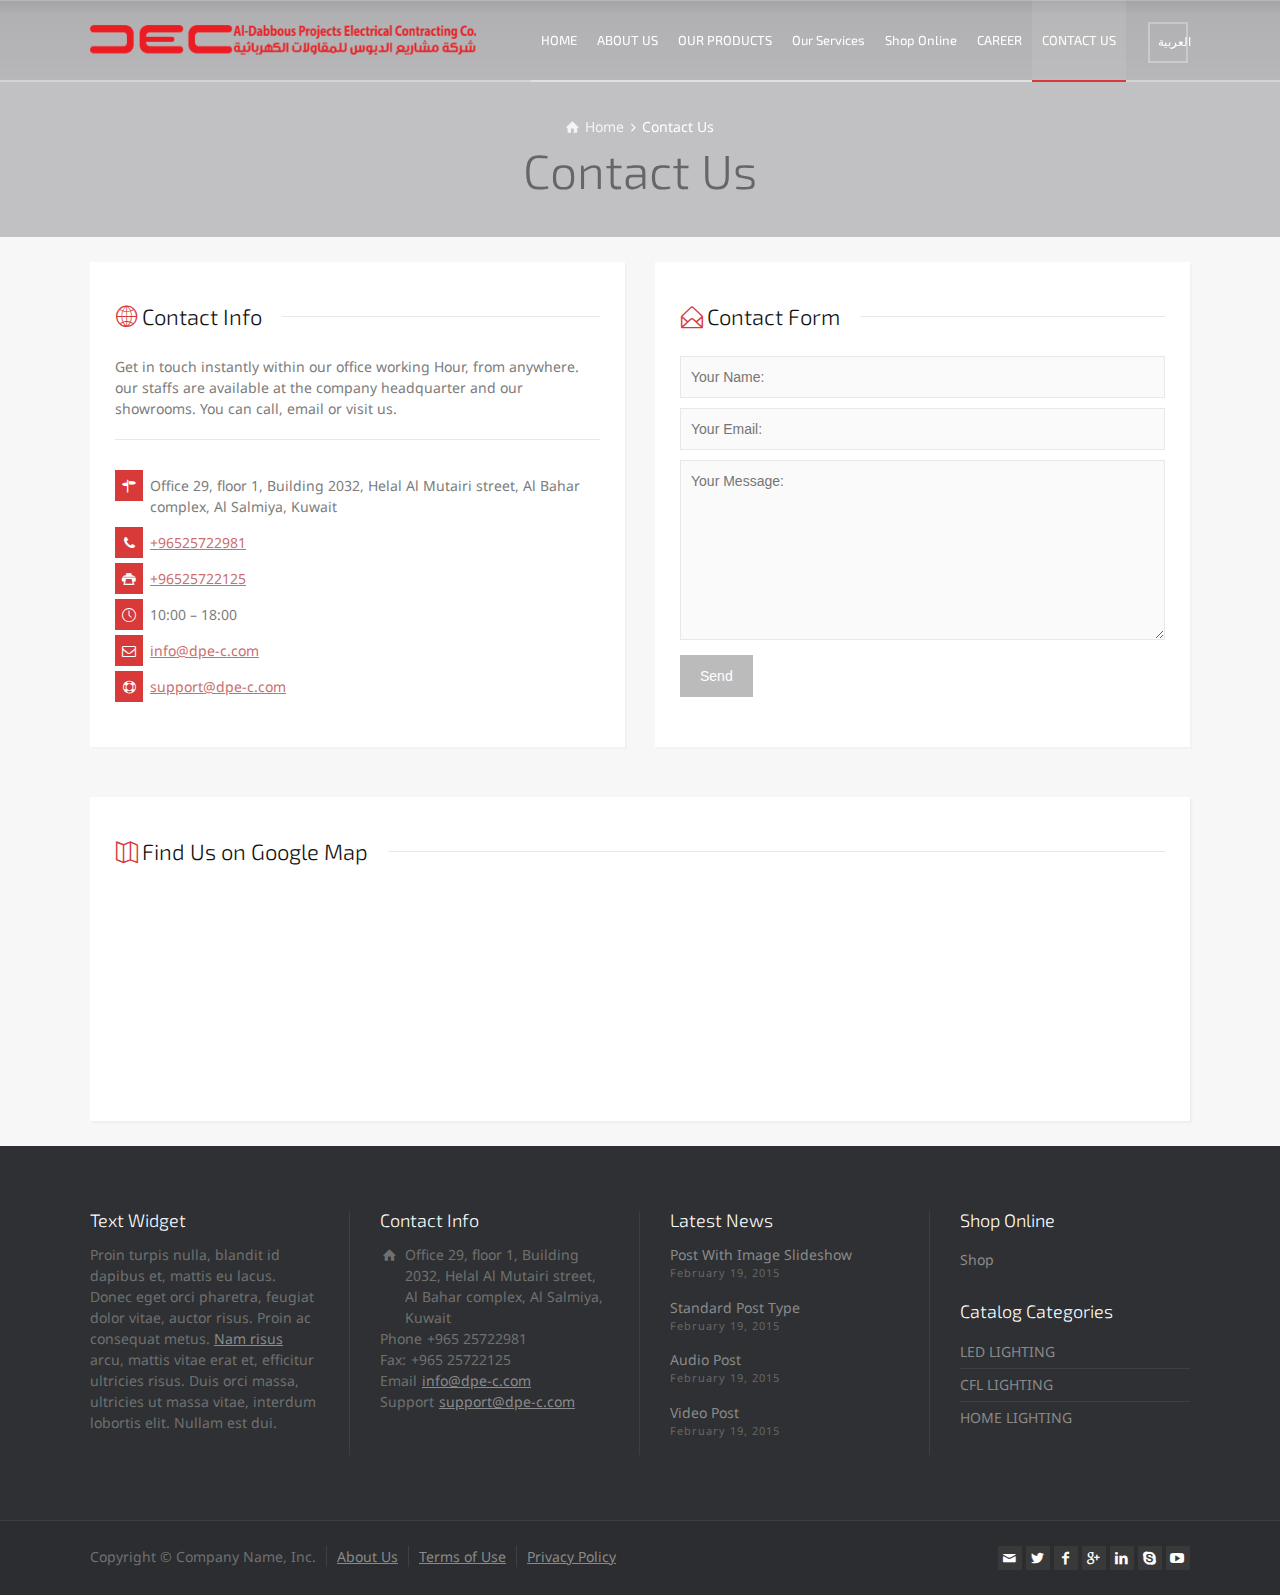
<file: en/contact-us.html>
<!doctype html>
<html lang="en-US" class="no-js">

<head>
	<meta charset="UTF-8" />
	<meta name="viewport" content="width=device-width, initial-scale=1, maximum-scale=1">
	<title>Contact Us || Al-Dabbous Projects Electrical Contractiong Co.</title>
	<link rel='dns-prefetch' href='https://fonts.googleapis.com/' />
	<link type="text/css" media="all" href="../css/autoptimize_32540e44060304856d0320cb5774f41c.css" rel="stylesheet" />
	<link type="text/css" media="all" href="../css/custom.css" rel="stylesheet" />
	<link rel='stylesheet' href='https://fonts.googleapis.com/css?family=Exo+2%3A300,regular%7CNoto+Sans%3Aregular&amp;subset=cyrillic,latin,greek,devanagari,cyrillic-ext,greek-ext,vietnamese,latin-ext&amp;ver=4.9.3'
	 type='text/css' media='all' />

	<script src='../js/jquery.js'></script>

	<style>
		.stuck #logo a {
			max-height: 65px;
			line-height: 65px;
		}

		.stuck #navigation>li>a {
			line-height: 65px;
		}

		#navigation>li>a,
		#logo a {
			transition: all .3s linear;
		}

		@media screen and (max-width:980px) {
			.uc-tools-desktop {
				display: none;
			}
		}
	</style>


</head>

<body class="home page-template-default page page-id-2360 rt-loading overlapped-header header-layout2 wpb-js-composer js-comp-ver-4.9.2 vc_responsive inner-page">
	<div class="go-to-top icon-up-open"></div>
	<!-- background wrapper -->
	<div id="container">
		<header class="top-header overlapped fullwidth sticky sticky-logo">
			<div class="header-elements">
				<!-- mobile menu button -->
				<div class="mobile-menu-button icon-menu"></div>

				<!-- logo -->
				<div id="logo" class="site-logo">
					<a href="index.html" title="Electrical Website" class="logo-image-link">
						<img src="../img/rt20-logo-1x1.png" alt="Logo" class="main_logo" />
						<img src="../img/rt20-logo-1x1.png" alt="Logo" class="sticky_logo" /></a>
				</div><!-- / end #logo -->

				<div class="header-right">


					<!-- navigation holder -->
					<nav>
						<ul id="navigation" class="menu">
							<li class="menu-item" data-depth='0'>
								<a href="index.html">HOME</a>
							</li>
							<li class="menu-item menu-item-has-children o-direction" data-depth='0'>
								<a href="javascript:void(0);">ABOUT US</a>
								<ul class="sub-menu">
									<li class="menu-item" data-depth='1'>
										<a href="about-us.html">ABOUT DEC</a>
									</li>
									<li class="menu-item" data-depth='1'>
										<a href="javascript:void(0);">OUR MISSION</a>
									</li>
								</ul>
							</li>
							<li class="menu-item menu-item-has-children o-direction" data-depth="0">
								<a href="javascript:void(0);">OUR PRODUCTS</a>
								<ul class="sub-menu">
									<li class="menu-item menu-item-has-children" data-depth="1">
										<a href="javascript:void(0);">LED &amp;  Energy Saving Lighting</a>
										<ul class="sub-menu">
											<li class="menu-item menu-item-has-children"
											 data-depth="2"><a href="javascript:void(0);">LED Lamp</a>
												<ul class="sub-menu">
													<li class="menu-item" data-depth="3">
														<a href="javascript:void(0);">Energy Saving Lighting</a>
													</li>
													<li class="menu-item" data-depth="3">
														<a href="javascript:void(0);">LED Bulbs</a>
													</li>
													<li class="menu-item" data-depth="3">
														<a href="javascript:void(0);">LED Filament</a>
													</li>
												</ul>
											</li>
											<li class="menu-item menu-item-has-children" data-depth="2">
												<a href="javascript:void(0);">LED Lighting Fixture</a>
												<ul class="sub-menu">
													<li class="menu-item" data-depth="3">
														<a href="javascript:void(0);">INDORE LIGHTING</a>
													</li>
													<li class="menu-item" data-depth="3">
														<a href="javascript:void(0);">OUTDOOR LIGHTING</a>
													</li>
												</ul>
											</li>
											<li class="menu-item" data-depth="2">
												<a href="javascript:void(0);">LED STREET LIGHTING</a>
											</li>
											
										</ul>
									</li>
									<!-- <li class="menu-item" data-depth="1"> -->
										<!-- <a href="javascript:void(0);">CFL LIGHTING</a> -->
									<!-- </li> -->
									<li class="menu-item menu-item-has-children" data-depth="1">
										<a href="javascript:void(0);">HOME LIGHTING</a>
										<ul class="sub-menu">
											<li class="menu-item menu-item-has-children" data-depth="2">
												<a href="javascript:void(0);">CHANDELIERS</a>
												<ul class="sub-menu">
													<li class="menu-item" data-depth="3">
														<a href="javascript:void(0);">MARIA THERESA CHANDELIERS</a>
													</li>
													<li class="menu-item" data-depth="3">
														<a href="javascript:void(0);">CRYSTAL CHANDELIERS</a>
													</li>
													<li class="menu-item" data-depth="3">
														<a href="javascript:void(0);">CELLING CHANDELIERS</a>
													</li>
													<li class="menu-item" data-depth="3">
														<a href="javascript:void(0);">MODERN CHANDELIERS</a>
													</li>
													<li class="menu-item" data-depth="3">
														<a href="javascript:void(0);">WROUGHT-IRON CHANDELIERS</a>
													</li>
												</ul>
											</li>
											<li class="menu-item menu-item-has-children" data-depth="2">
												<a href="javascript:void(0);">SCONCES</a>
												<ul class="sub-menu">
													<li class="menu-item" data-depth="3">
														<a href="javascript:void(0);">CRYSTAL SCONCES</a>
													</li>
													<li class="menu-item" data-depth="3">
														<a href="javascript:void(0);">CANDLE SCONCES</a>
													</li>
													<li class="menu-item" data-depth="3">
														<a href="javascript:void(0);">CLASSIC SCONCES</a>
													</li>
												</ul>
											</li>
											<li class="menu-item" data-depth="2">
												<a href="javascript:void(0);">LANTERNS</a>
											</li>
											<li class="menu-item menu-item-has-children" data-depth="2">
												<a href="javascript:void(0);">LAMPS</a>
												<ul class="sub-menu">
													<li class="menu-item" data-depth="3">
														<a href="javascript:void(0);">FLOOR LAMP</a>
													</li>
													<li class="menu-item" data-depth="3">
														<a href="javascript:void(0);">DESK LAMP</a>
													</li>
													<li class="menu-item" data-depth="3">
														<a href="javascript:void(0);">CRYSTAL LAMP</a>
													</li>
													<li class="menu-item" data-depth="3">
														<a href="javascript:void(0);">VENETIAN GLASS LAMP</a>
													</li>
													<li class="menu-item" data-depth="3">
														<a href="javascript:void(0);">CERAMIC LAMP</a>
													</li>
													<li class="menu-item" data-depth="3">
														<a href="javascript:void(0);">WROUGHT-IRON &amp; BRASS LAMP</a>
													</li>
												</ul>
											</li>
											<li class="menu-item" data-depth="2">
												<a href="javascript:void(0);">GARDEN LIGHTING</a>
											</li>
										</ul>
									</li>
								</ul>
							</li>
							<li class="menu-item" data-depth='0'>
								<a href="javascript:void(0);">Our Services</a>
							</li>
							<li class="menu-item" data-depth='0'>
								<a href="javascript:void(0);">Shop Online</a>
							</li>
							<li class="menu-item" data-depth='0'>
								<a href="career.html">CAREER</a>
							</li>
							<li class="menu-item current-menu-item" data-depth='0'>
								<a href="javascript:void(0);">CONTACT US</a>
							</li>
						</ul>
					</nav>
					

					<!-- shortcut buttons -->
					<div id="tools" class="uc-tools-desktop">
						<ul>


							<!-- <li class="tool-icon" title="Login"><span class="icon-line-login"></span>

								<div class="widget">
									<h5>Login</h5>


									<form method="post" class="login" action="my-account.html">


										<p class="form-row form-row-wide">
											<label for="username">Username or email address <span class="required">*</span></label>
											<input class="input-text" name="username" id="username" value="" type="text">
										</p>
										<p class="form-row form-row-wide">
											<label for="password">Password <span class="required">*</span></label>
											<input class="input-text" name="password" id="password" type="password">
										</p>


										<p class="form-row">
											<input id="_wpnonce" name="_wpnonce" value="88dbec675f" type="hidden"><input name="_wp_http_referer" value="/"
											 type="hidden"> <input class="button" name="login" value="Login" type="submit">
											<label for="rememberme" class="inline">
												<input name="rememberme" id="rememberme" value="forever" type="checkbox"> Remember me </label>
										</p>
										<p class="lost_password">
											<a href="lost-password.html">Lost your password?</a>
										</p>


									</form>

								</div>
							</li> -->


							<!-- <li class="tool-icon cart" title="Cart"><span class="icon-line-bag"><sub class="number empty">0</sub></span>
								<div class="widget woocommerce widget_shopping_cart">

									<h5>Cart</h5>
									<div class="widget_shopping_cart_content"></div>

								</div>
							</li> -->

							<!-- <li class="tool-icon search" title="Search"><span class="icon-line-search"></span>
								<div class="widget">
									<form method="get" action="rt20-demo3_rtthemes_default.html" class="wp-search-form rt_form">
										<ul>
											<li><input class="search showtextback" placeholder="search" name="s" type="text"><span class="icon-search-1"></span></li>
										</ul>
									</form>
								</div>
							</li> -->



							<li class="tool-icon languages" title="Languages" onclick="javascript:location.href='../ar/contact-us.html'"><span><sub>العربية</sub></span>
							</li>
						</ul>

						<ul>
							<li class="tool-icon" title="Toggle Buttons"><span class="icon-plus"></span></li>
						</ul>

					</div><!-- / end #tools -->



				</div><!-- / end .header-right -->
				<div id="tools">
					<ul></ul>
					<ul class="">






						<li class="tool-icon languages" title="Languages" onclick="javascript:location.href='../ar/contact-us.html'"><span><sub>العربية</sub></span>
						</li>
					</ul>

					<!-- <ul>
							<li class="tool-icon" title="Toggle Buttons"><span class="icon-plus"></span></li>
						</ul> -->

				</div>

			</div>



		</header>

		<!-- main contents -->
		<div id="main_content" class="inner-page">
			<div class="content_row row sub_page_header fullwidth " style="background-color: #c1c1c3;">
				<div class="content_row_wrapper  ">
					<div class="col col-sm-12">
						<div class="breadcrumb">
							<ol vocab="http://schema.org/" typeof="BreadcrumbList">
								<li property="itemListElement" typeof="ListItem">
									<a property="item" typeof="WebPage" class="icon-home" href="index.html"><span property="name">Home</span>
										<meta property="position" content="1"></a> <span class="icon-angle-right"></span> </li>
								<li property="itemListElement" typeof="ListItem">
									<span property="name">Contact Us</span>
									<meta property="position" content="2">
								</li>
							</ol>
						</div>
						<section class="page-title">
							<h1>Contact Us</h1>
						</section>
					</div>
				</div>
			</div>
			<div class="content_row row vc_row wpb_row vc_row-fluid default-style fullwidth boxed_columns fixed_heights">
				<div class="content_row_wrapper  default">
					<div class="vc_col-sm-6 wpb_column vc_column_container" style="padding-top:20px;padding-bottom:20px;padding-left:20px;padding-right:20px;">
						<div class="wpb_wrapper">
							<div class="rt_heading_wrapper style-6">
								<h5 class="rt_heading  style-6"><span class="icon-globe-2 heading_icon"></span>Contact Info</h5>
							</div>
							<div class="wpb_text_column wpb_content_element ">
								<div class="wpb_wrapper">
									<p>Get in touch instantly within our office working Hour, from anywhere. our staffs are available  at the company headquarter and our showrooms. You can call, email or visit us.</p>

								</div>
							</div>
							<div class="rt_divider style-4 " style="margin-top:20px;margin-bottom:30px;"></div>
							<div class="with_icons style-3 ">

								<div>
									<span class="icon-address icon"></span>
									<div class="list-content">
										<p>Office 29, floor 1, Building 2032, Helal Al Mutairi street, Al Bahar complex, Al Salmiya, Kuwait</p>
									</div>
								</div>

								<div>
									<span class="icon-phone icon"></span>
									<div class="list-content">
										<p><a href="tel:+96525722981">+96525722981</a></p>
									</div>
								</div>

								<div>
									<span class="icon-print icon"></span>
									<div class="list-content">
										<p><a href="tel:+96525722125">+96525722125</a></p>
									</div>
								</div>

								<div>
									<span class="icon-line-clock icon"></span>
									<div class="list-content">
										<p>10:00 &#8211; 18:00</p>
									</div>
								</div>
								
								<div>
									<span class="icon-mail-1 icon"></span>
									<div class="list-content">
										<p>
											<a href="mailto:info@dpe-c.com">
												<span class="__cf_email__">info@dpe-c.com</span>
											</a>
										</p>
									</div>
								</div>

								<div>
									<span class="icon-lifebuoy icon"></span>
									<div class="list-content">
										<p><a href="mailto:support@dpe-c.com">support@dpe-c.com</a></p>
									</div>
								</div>


							</div>

						</div>
					</div>

					<div class="vc_col-sm-6 wpb_column vc_column_container" style="padding-top:20px;padding-bottom:20px;padding-left:20px;padding-right:20px;">
						<div class="wpb_wrapper">
							<div class="rt_heading_wrapper style-6">
								<h5 class="rt_heading  style-6"><span class="icon-line-mail heading_icon"></span>Contact Form</h5>
							</div>
							<!-- contact form -->
							<div class="contact_form  dynamic-class-598099">
								<div class="clear"></div>
								<div class="result"></div>
								<form action="#" name="contact_form" class="validate_form rt_form" method="post">
									<ul>
										<li class="form-input"><label for="name">Your Name: (*)</label><input placeholder="Your Name:" id="name"
											 type="text" name="name" value="" class="required" /> </li>
										<li class="form-input"><label for="email">Your Email: (*)</label><input placeholder="Your Email:" id="email"
											 type="email" name="email" value="" class="required email" /> </li>
										<li class="form-input"><label for="message">Your Message: (*)</label><textarea placeholder="Your Message:"
											 id="message" name="message" rows="8" cols="40" class="required"></textarea></li>
										<li class="submit-button">
                                            <input type="button" class="button submit" value="Send" />
										</li>
									</ul>
								</form>
							</div>
							<div class="clear"></div>
							<!-- /contact form -->
						</div>
					</div>
				</div>
			</div>

			<div class="content_row row vc_row wpb_row vc_row-fluid default-style fullwidth">

				<div class="content_row_wrapper  default" style="padding-left:15px;padding-right:15px;">
					<div class="vc_col-sm-12 wpb_column vc_column_container custom_bg shadow" style="padding-top:40px;padding-bottom:25px;padding-left:25px;padding-right:25px;background-color: #ffffff;">
						<div class="wpb_wrapper">
							<div class="rt_heading_wrapper style-6">
								<h5 class="rt_heading  style-6"><span class="icon-line-map heading_icon"></span>Find Us on Google Map</h5>
							</div>
							<div class="google_map_holder" data-height="500" data-scope="#map-811802">

								<div id="map-811802" class="google_map">

                                    <iframe id="gmap_canvas" src="https://maps.google.com/maps?q=Al-dabbous%20medical&t=&z=13&ie=UTF8&iwloc=&output=embed" frameborder="0" scrolling="no" marginheight="0" marginwidth="0"></iframe>



                                </div>
								
								

							</div>
						</div>
					</div>

				</div>
			</div>










		</div><!-- / end #main_content -->

		<!-- footer -->
		<footer id="footer" class="clearfix footer">
			<section class="footer_widgets content_row row clearfix footer border_grid fixed_heights footer_contents fullwidth">
				<div class="content_row_wrapper clearfix">
					<div id="footer-column-1" class="col col-sm-3 widgets_holder">
						<div class="footer_widget widget widget_text">
							<h5>Text Widget</h5>
							<div class="textwidget">
								<p>Proin turpis nulla, blandit id dapibus et, mattis eu lacus. Donec eget orci pharetra, feugiat dolor vitae,
									auctor risus. Proin ac consequat metus. <a href="index.html#" title="title">Nam risus</a>
									arcu, mattis vitae erat et, efficitur ultricies risus. Duis orci massa, ultricies ut massa vitae, interdum
									lobortis elit. Nullam est dui.</p>
							</div>
						</div>
					</div>
					<div id="footer-column-2" class="col col-sm-3 widgets_holder">
						<div class="footer_widget widget widget_contact_info">
							<h5>Contact Info</h5>
							<div class="with_icons style-1">
								<div><span class="icon icon-home"></span>
									<div>Office 29, floor 1, Building 2032, Helal Al Mutairi street, Al Bahar complex, Al Salmiya, Kuwait</div>
								</div>
								<div><span class="icon icon-phon">Phone</span>
									<div>+965 25722981</div>
								</div>
								<div><span class="icon icon-fax">Fax:</span>
									<div>+965 25722125</div>
								</div>
								<div><span class="icon icon-mail-">Email</span>
									<div><a href="mailto:info@dpe-c.com">info@dpe-c.com</a></div>
								</div>
								<div><span class="icon icon-lifebuo">Support</span>
									<div><a href="mailto:support@dpe-c.com">support@dpe-c.com</a></div>
								</div>
								<!-- <div><span class="icon icon-map"></span>
									<div><a href="javascript:void(0);" title="Find us on map">Find us on map</a></div>
								</div> -->
							</div>
						</div>
						<!-- <div class="footer_widget widget widget_search">
							<form method="get" action="#" class="wp-search-form rt_form">
								<ul>
									<li><input type="text" class='search showtextback' placeholder="search" name="s" /><span class="icon-search-1"></span></li>
								</ul>
							</form>
						</div> -->
					</div>
					<div id="footer-column-3" class="col col-sm-3 widgets_holder">
						<div class="footer_widget widget widget_latest_posts">
							<h5>Latest News</h5>
							<div>

								<a class="title" href="javascript:void(0);" title="Post With Image Slideshow" rel="bookmark">Post With
									Image Slideshow</a>
								<span class="meta">February 19, 2015</span>

							</div>

							<div>

								<a class="title" href="javascript:void(0);" title="Standard Post Type" rel="bookmark">Standard Post Type</a>
								<span class="meta">February 19, 2015</span>

							</div>

							<div>

								<a class="title" href="javascript:void(0);" title="Audio Post" rel="bookmark">Audio Post</a>
								<span class="meta">February 19, 2015</span>

							</div>

							<div>

								<a class="title" href="javascript:void(0);" title="Video Post" rel="bookmark">Video Post</a>
								<span class="meta">February 19, 2015</span>

							</div>
						</div>
					</div>
					<div id="footer-column-4" class="col col-sm-3 widgets_holder">
						<div class="footer_widget widget widget_nav_menu">
							<h5>Shop Online</h5>
							<div class="menu-menu-for-footer-widget-area-1-container">
								<ul id="menu-menu-for-footer-widget-area-1" class="menu">
									<li id="menu-item-2720" class="menu-item menu-item-2720"><a href="javascript:void(0);">Shop</a></li>
									<!-- <li id="menu-item-2719" class="menu-item menu-item-2719"><a
										 href="my-account.html">My Account</a></li> -->
								</ul>
							</div>
						</div>
						<div class="footer_widget widget widget_nav_menu">
							<h5>Catalog Categories</h5>
							<div class="menu-menu-for-footer-widget-area-2-container">
								<ul id="menu-menu-for-footer-widget-area-2" class="menu">
									<li id="menu-item-2668" class="menu-item menu-item-2668"><a
										 href="javascript:void(0);">LED LIGHTING</a></li>
									<li id="menu-item-2669" class="menu-item menu-item-2669"><a
										 href="javascript:void(0);">CFL LIGHTING</a></li>
									<li id="menu-item-2670" class="menu-item menu-item-2670"><a
										 href="javascript:void(0);">HOME LIGHTING</a></li>
								</ul>
							</div>
						</div>
					</div>
				</div>
			</section>
			<div class="content_row row clearfix footer_contents footer_info_bar fullwidth">
				<div class="content_row_wrapper clearfix">
					<div class="col col-sm-12">
						<div class="copyright">Copyright &copy; Company Name, Inc.</div>
						<ul id="footer-navigation" class="menu">
							<li id="menu-item-2718" class="menu-item menu-item-2718"><a href="javascript:void(0);">About
									Us</a></li>
							<li id="menu-item-2666" class="menu-item menu-item-2666"><a href="javascript:void(0);">Terms
									of Use</a></li>
							<li id="menu-item-2667" class="menu-item menu-item-2667"><a href="javascript:void(0);">Privacy
									Policy</a></li>
						</ul>
						<ul class="social_media">
							<li class="mail"><a class="icon-mail" target="_blank" href="#" title="Email"><span>Send us email</span></a></li>
							<li class="twitter"><a class="icon-twitter" target="_blank" href="#" title="Twitter"><span>Follow
										us on Twitter</span></a></li>
							<li class="facebook"><a class="icon-facebook" target="_blank" href="#" title="Facebook"><span>Follow
										us on Facebook</span></a></li>
							<li class="gplus"><a class="icon-gplus" target="_blank" href="#" title="Google +"><span>Follow
										us on Google+</span></a></li>
							<li class="linkedin"><a class="icon-linkedin" target="_blank" href="#" title="Linkedin"><span>Career
										Opportunities</span></a></li>
							<li class="skype"><a class="icon-skype" target="_blank" href="#" title="Skype"><span>Call
										us via Skype</span></a></li>
							<li class="youtube-play"><a class="icon-youtube-play" target="_blank" href="#" title="YouTube"><span>Subscribe
										our YouTube Channel</span></a></li>
						</ul>
					</div>
				</div>
			</div>
		</footer><!-- / end #footer -->

	</div><!-- / end #container -->

	<script src="../js/autoptimize_cbee66327c8ad88250595d76b840e910.js"></script>
	<script src="../js/main.js"></script>
	<script>
		window.onscroll = function () { scrollFunction() };
		function scrollFunction() {
			if (document.body.scrollTop > 100 || document.documentElement.scrollTop > 100) {
				$("header").addClass('stuck');
			} else {
				$("header").removeClass('stuck');
			}
		}

	</script>
	
</body>

</html>
</file>
